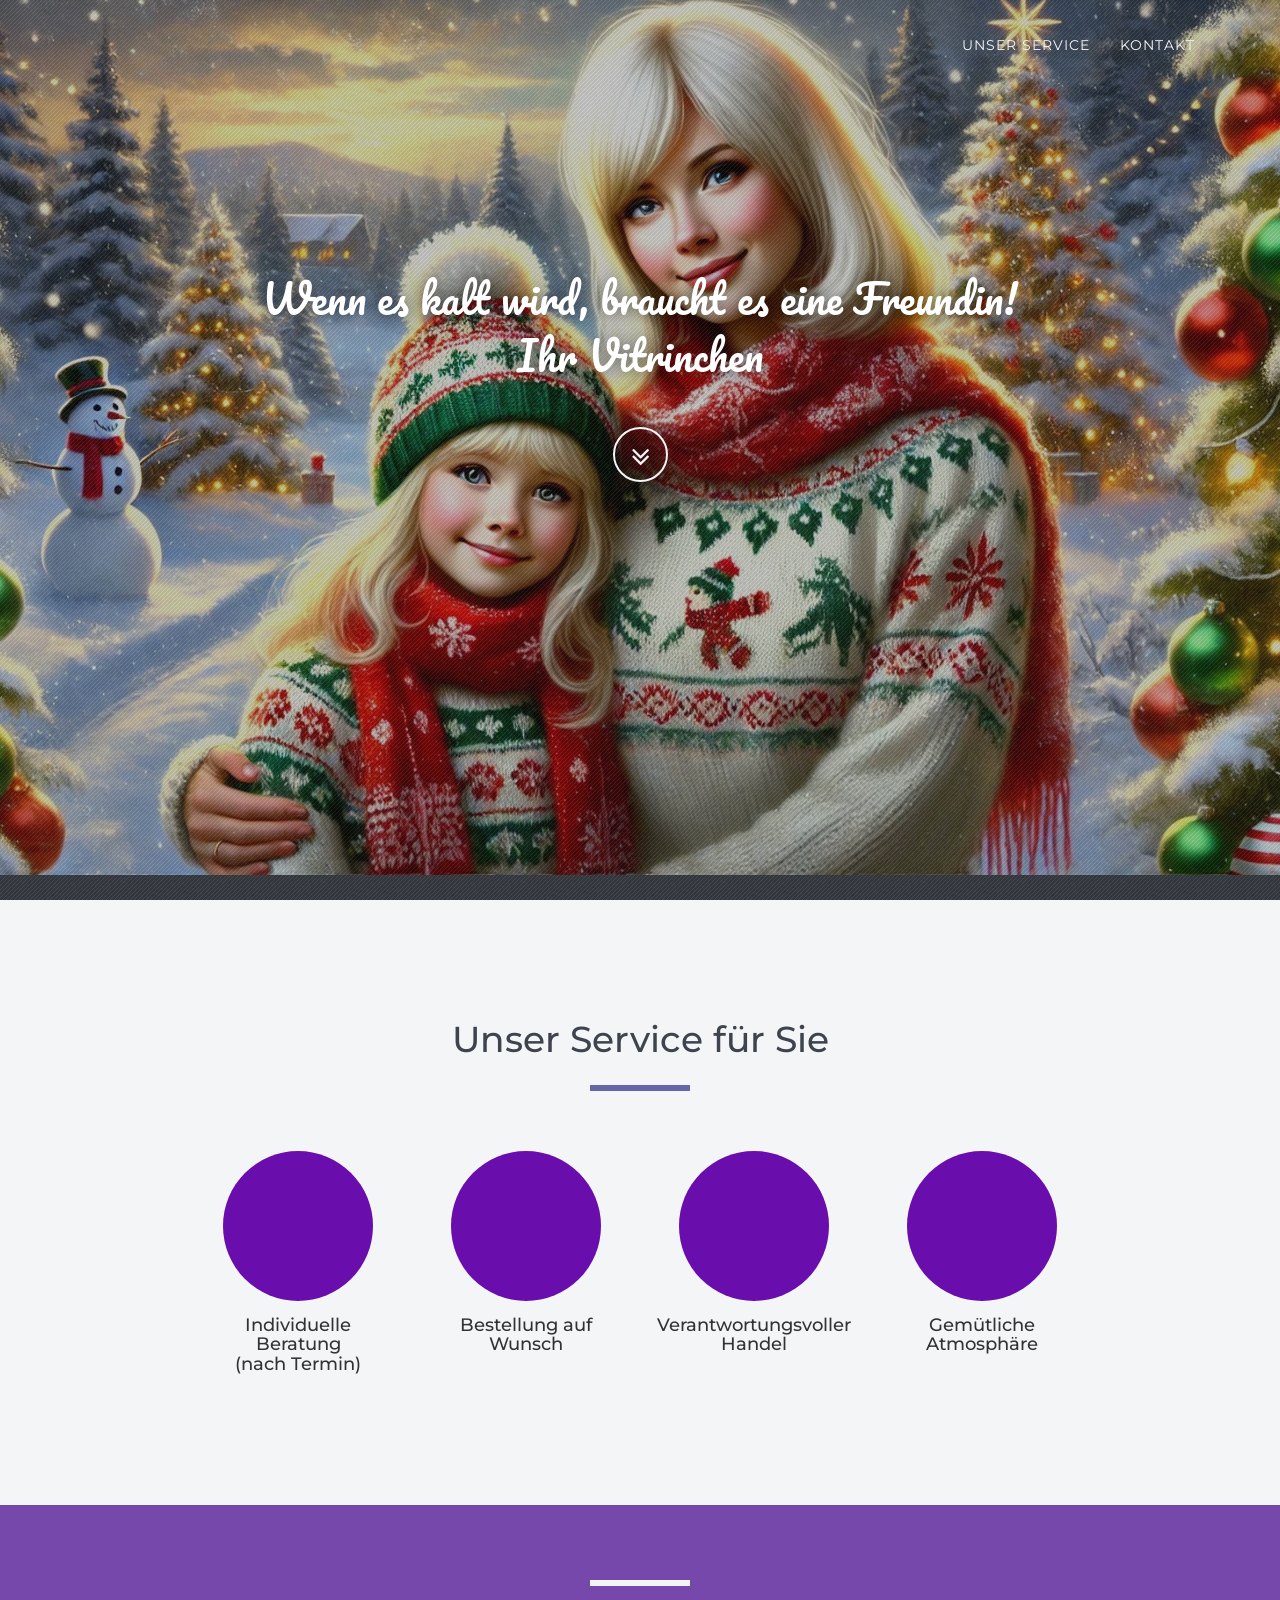
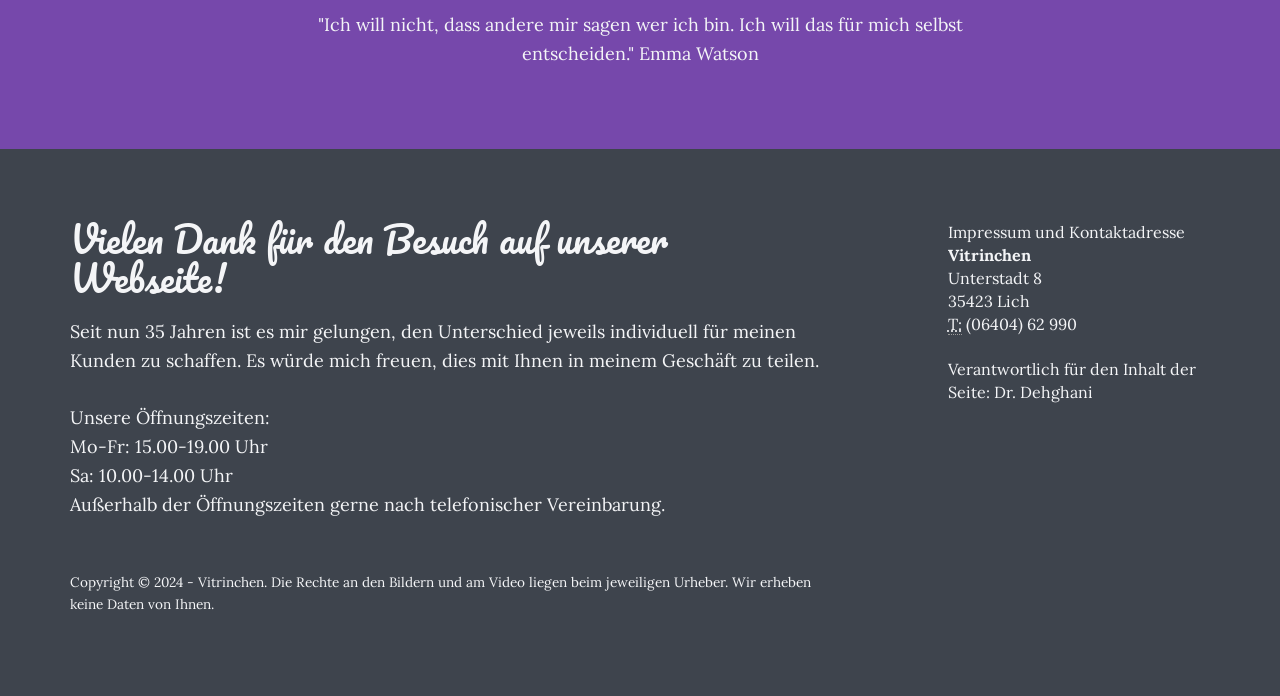
<file: index.html>
<!DOCTYPE html>
<html lang="de">

<head>

    <meta charset="utf-8">
    <meta name="viewport" content="width=device-width, initial-scale=1, maximum-scale=1, user-scalable=no">
    <meta name="description" content="">
    <meta name="author" content="">

    <title>Vitrinchen in Lich</title>

    <!-- Bootstrap Core CSS -->
    <link href="assets/css/bootstrap/bootstrap.min.css" rel="stylesheet" type="text/css">

    <!-- Fonts -->
    <link href="assets/css/plugins/font-awesome/css/font-awesome.min.css" rel="stylesheet" type="text/css">
    <link href='https://fonts.googleapis.com/css?family=Lora:400,700,400italic,700italic' rel='stylesheet' type='text/css'>
    <link href='https://fonts.googleapis.com/css?family=Montserrat:400,700' rel='stylesheet' type='text/css'>
    <link href='https://fonts.googleapis.com/css?family=Pacifico' rel='stylesheet' type='text/css'>

    <!-- Retina Images Plugin -->
    <!--<script src="assets/js/plugins/retina/retina.min.js"></script>-->

    <!-- Plugin CSS -->
    <link href="assets/css/plugins/hover/hover.min.css" rel="stylesheet">
    <link href="assets/css/plugins/owl.carousel/owl.carousel.css" rel="stylesheet">
    <link href="assets/css/plugins/owl.carousel/owl.theme.css" rel="stylesheet">
    <!--<link href="assets/css/plugins/owl.carousel/owl.transitions.css" rel="stylesheet">-->
    <link href="assets/css/plugins/jquery.fs.wallpaper/jquery.fs.wallpaper.css" rel="stylesheet">
    <link href="assets/css/plugins/magnific-popup/magnific-popup.css" rel="stylesheet">

    <!-- Spectrum CSS -->
    <!-- Note: spectrum.css is the default blue theme. To use another theme, uncomment the one you want and delete the rest, including the default spectrum.css! -->
    <!-- <link href="assets/css/spectrum-yellow.css" rel="stylesheet"> -->
    <!-- <link href="assets/css/spectrum-aqua.css" rel="stylesheet"> -->
    <!-- <link href="assets/css/spectrum-coffee.css" rel="stylesheet"> -->
    <!-- <link href="assets/css/spectrum-coral.css" rel="stylesheet"> -->
    <link href="assets/css/spectrum-lavender.css" rel="stylesheet">
    <!-- <link href="assets/css/spectrum-olive.css" rel="stylesheet"> -->
    <!-- <link href="assets/css/spectrum-orange.css" rel="stylesheet"> -->
    <!-- <link href="assets/css/spectrum-peach.css" rel="stylesheet"> -->
    <!-- <link href="assets/css/spectrum-pink.css" rel="stylesheet"> -->
    <!-- <link href="assets/css/spectrum-purple.css" rel="stylesheet"> -->
    <!-- <link href="assets/css/spectrum-rust.css" rel="stylesheet"> -->
    <!-- <link href="assets/css/spectrum-seafoam.css" rel="stylesheet"> -->
    <!-- <link href="assets/css/spectrum-slate.css" rel="stylesheet"> -->
    <!-- <link href="assets/css/spectrum-turquoise.css" rel="stylesheet"> -->
    <!-- <link href="assets/css/spectrum-yellow.css" rel="stylesheet"> -->

    <!-- HTML5 shim and Respond.js IE8 support of HTML5 elements and media queries -->
    <!--[if lt IE 9]>
      <script src="assets/js/html5shiv.js"></script>
      <script src="assets/js/respond.min.js"></script>
    <![endif]-->

</head>

<body id="page-top" data-spy="scroll" data-target=".navbar-fixed-top">

    <div id="wrapper">

        <nav class="navbar navbar-dark navbar-fixed-top" role="navigation">
            <div class="container">
                <div class="navbar-header page-scroll">
                    <button type="button" class="navbar-toggle" data-toggle="collapse" data-target=".navbar-main-collapse">
                        <i class="fa fa-bars"></i>
                    </button>
                    <a class="navbar-brand" href="#page-top">
                        <span class="logo">
                            <!--<img src="assets/img/logo.png" alt="">-->
                        </span>
                    </a>
                </div>

                <!-- Collect the nav links, forms, and other content for toggling -->
                <div class="collapse navbar-collapse navbar-right navbar-main-collapse">
                    <ul class="nav navbar-nav">
                        <!-- Hidden li included to remove active class from about link when scrolled up past about section -->
                        <li class="hidden">
                            <a href="#page-top"></a>
                        </li>
                        <li class="page-scroll">
                            <a href="#services">Unser Service</a>
                        </li>
                        <li class="page-scroll">
                            <a href="#contact">Kontakt</a>
                        </li>
                    </ul>
                </div>
                <!-- /.navbar-collapse -->
            </div>
            <!-- /.container -->
        </nav>

        <header class="intro-img intro-dark-bg" style="
        background-image: url('assets/img/xmas8.jpeg');
        background-size: cover;
        background-position: center center;
        height: 100vh;
        width: 100vw;
        position: relative;
        margin: 0;
        padding: 0;
        overflow: hidden;
        display: flex;
        align-items: center;
        justify-content: center;
    " data-stellar-background-ratio="0.5">
        <div class="overlay"></div>
        <div class="intro-body" data-scrollreveal="move 0">
            <div class="container">
                <div class="intro-welcome">Wenn es kalt wird, braucht es eine Freundin! <br> Ihr Vitrinchen</div>
                <br>
                <div class="page-scroll" data-scrollreveal="enter bottom after .6s">
                    <a href="#services" class="btn btn-scroll-light sink">
                        <i class="fa fa-angle-double-down"></i>
                    </a>
                </div>
            </div>
        </div>
    </header>
    
    <style>
        .intro-welcome {
            color: white;
            font-size: 2rem; /* Default for larger screens */
            text-align: center;
        }
    
        /* Fix to ensure background covers entire area */
        header.intro-img {
            min-height: 100vh; /* Ensures it covers full height */
        }
    
        /* Mobile view adjustments */
        @media (max-width: 768px) {
            .intro-welcome {
                font-size: 1.5rem; /* Slightly smaller for mobile */
                padding: 0 10px; /* Add some padding for readability */
            }
    
            header.intro-img {
                background-size: cover; /* Ensure full background coverage */
                background-position: center;
            }
    
            .intro-body {
                padding-top: 10%; /* Adjust padding to fit content better */
            }
        }
    
        /* Remove grey area and cover full width/height */
        body, html {
            height: 100%;
            margin: 0;
            padding: 0;
        }
    </style>
    
    
        <section id="services" class="services-1">
            <div class="container">
                <div class="row">
                    <div class="col-lg-8 col-lg-offset-2 text-center" data-scrollreveal="move 0">
                        <h2>Unser Service für Sie</h2>
                        <hr class="primary" style="background: rgba(171, 134, 72, 1); margin-bottom: 40px;">
                    </div>
                    <div class="col-lg-12 text-center" data-scrollreveal="enter bottom">
                        <ul id="services-1-carousel" class="icon-effect list-inline" style="display: flex; justify-content: space-around; align-items: center; gap: 50px; list-style-type: none; padding: 0; margin: 0 auto; width: 80%;">
                            <li class="item" style="display: flex; flex-direction: column; align-items: center; text-align: center;">
                                <span style="display: block; width: 150px; height: 150px; background-color: #6a0dad; border-radius: 50%;"></span>
                                <h4 style="color: #333; margin-top: 15px;">Individuelle Beratung <br> (nach Termin)</h4>
                            </li>
                            <li class="item" style="display: flex; flex-direction: column; align-items: center; text-align: center;">
                                <span style="display: block; width: 150px; height: 150px; background-color: #6a0dad; border-radius: 50%;"></span>
                                <h4 style="color: #333; margin-top: 15px;">Bestellung auf Wunsch</h4>
                            </li>
                            <li class="item" style="display: flex; flex-direction: column; align-items: center; text-align: center;">
                                <span style="display: block; width: 150px; height: 150px; background-color: #6a0dad; border-radius: 50%;"></span>
                                <h4 style="color: #333; margin-top: 15px;">Verantwortungsvoller Handel</h4>
                            </li>
                            <li class="item" style="display: flex; flex-direction: column; align-items: center; text-align: center;">
                                <span style="display: block; width: 150px; height: 150px; background-color: #6a0dad; border-radius: 50%;"></span>
                                <h4 style="color: #333; margin-top: 15px;">Gemütliche Atmosphäre</h4>
                            </li>
                        </ul>
                    </div>
                </div>
            </div>
        </section>
        
        
          <aside class="bg-parallax-dark nopadding" style="background-image: url(assets/img/demo-bgs/fashion.jpg);" data-stellar-background-ratio="0.5">
            <div class="aside-overlay" style="background-color: rgb(118, 72, 171);">
                <div class="container">
                    <div class="row text-center">
                        <div class="col-lg-8 col-lg-offset-2">
                            <h2 data-scrollreveal="enter top"></h2>
                            <hr class="light">
                            <p data-scrollreveal="enter bottom">"Ich will nicht, dass andere mir sagen wer ich bin. Ich will das für mich selbst entscheiden."
Emma Watson</p>

                        </div>
                    </div>
                </div>
            </div>
        </aside>
        <footer class="footer-2 bg-dark">
            <div class="container">
                <div class="row">
                    <div class="col-md-8">
                        <h2 class="script">Vielen Dank für den Besuch auf unserer Webseite!</h2>
                        <p>Seit nun 35 Jahren ist es mir gelungen, den Unterschied jeweils individuell für meinen Kunden zu schaffen. Es würde mich freuen, dies mit Ihnen in meinem Geschäft zu teilen. <br><br>
Unsere Öffnungszeiten:<br>
Mo-Fr:  15.00-19.00 Uhr <br>
Sa:     10.00-14.00 Uhr <br>
Außerhalb der Öffnungszeiten gerne nach telefonischer Vereinbarung.
</p><br>
                        <p class="small">Copyright &copy; 2024 - Vitrinchen. Die Rechte an den Bildern und am Video liegen beim jeweiligen Urheber. Wir erheben keine Daten von Ihnen. </p>
                    </div>
                    <div class="col-md-3 col-md-offset-1">
                        <br>
                        <address id=#contact>
                        Impressum und Kontaktadresse<br>
                            <strong>Vitrinchen</strong>
                            <br>Unterstadt 8
                            <br>35423 Lich
                            <br>
                            <abbr title="Phone">T:</abbr> (06404) 62 990
                            <br><br>
                            Verantwortlich für den Inhalt der Seite: Dr. Dehghani
                        </address>
                    </div>
                </div>
            </div>
        </footer>

    </div>


    <!-- Core JavaScript Files -->
    <script src="assets/js/jquery-1.10.2.js"></script>
    <script src="assets/js/bootstrap/bootstrap.min.js"></script>
    <script src="assets/js/modernizr.custom.js"></script>

    <!-- Plugin JavaScript Files -->
   <!-- <script src="assets/js/plugins/jquery.easing/jquery.easing.1.3.js"></script>-->
    <script src="assets/js/plugins/jquery.fitvids/jquery.fitvids.js"></script>
    <script src="assets/js/plugins/jquery.fs.wallpaper/jquery.fs.wallpaper.min.js"></script>
    <script src="assets/js/plugins/jquery.magnific-popup/jquery.magnific-popup.min.js"></script>
    <script src="assets/js/plugins/jquery.tubular/jquery.tubular.1.0.js"></script>
    <script src="assets/js/plugins/owl.carousel/owl.carousel.min.js"></script>
    <script src="assets/js/plugins/scrollReveal/scrollReveal.js"></script>
    <script src="assets/js/plugins/stellar/stellar.js"></script>
    <script src="assets/js/plugins/jquery.mousewheel/jquery.mousewheel.js"></script>
    <script src="assets/js/plugins/jquery.simplr.smoothscroll/jquery.simplr.smoothscroll.js"></script>
    <script src="assets/js/plugins/jqBootstrapValidation/jqBootstrapValidation.js"></script>
    <script src="assets/js/contact_me.js"></script>
    <script src="assets/js/plugins/isotope/isotope.pkgd.min.js"></script>

    <!-- Spectrum JavaScript Files -->
    <script src="assets/js/spectrum.nav.js"></script>
    <script src="assets/js/spectrum.js"></script>

</body>

</html>
</file>
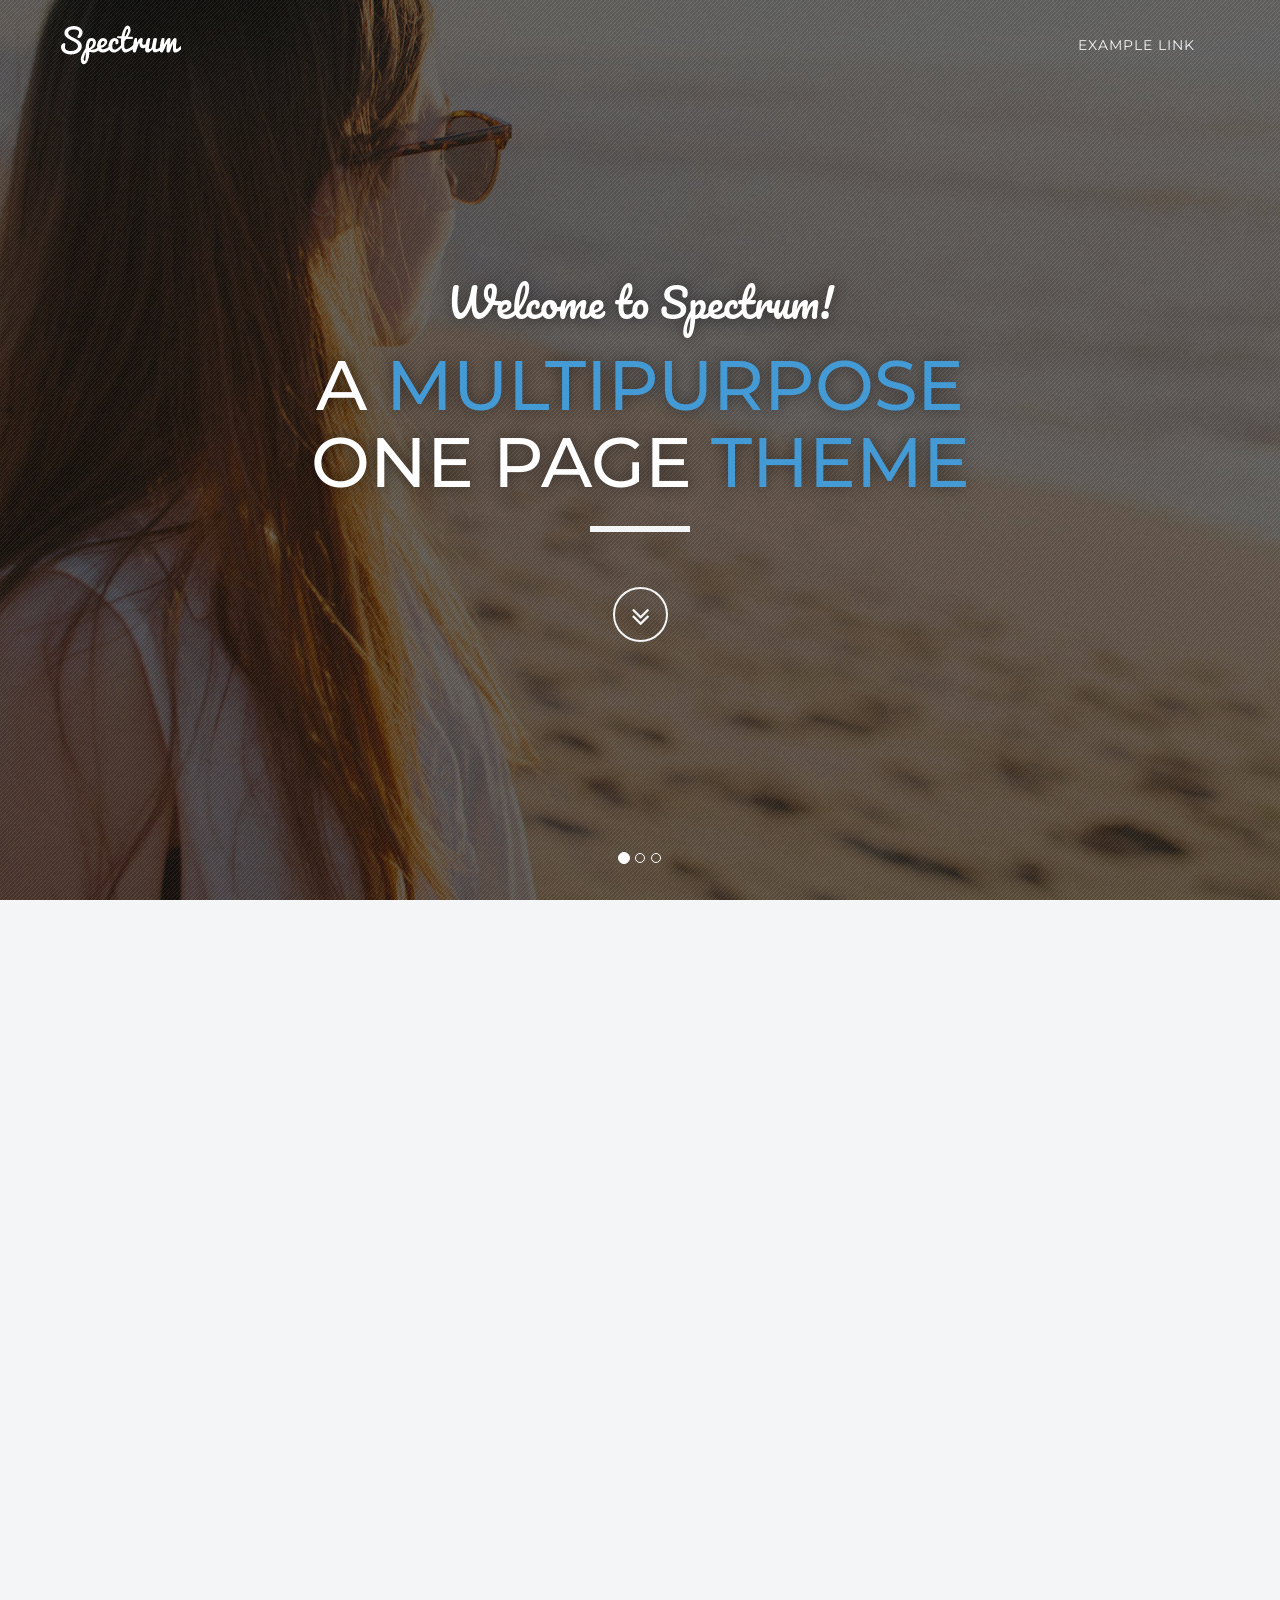
<file: sections/intro-3-slider-bg-full.html>
<!DOCTYPE html>
<html lang="en">

<head>

    <meta charset="utf-8">
    <meta name="viewport" content="width=device-width, initial-scale=1.0, user-scalable=no">
    <meta name="description" content="">
    <meta name="author" content="">

    <title>Spectrum</title>

    <!-- Bootstrap Core CSS -->
    <link href="../assets/css/bootstrap/bootstrap.min.css" rel="stylesheet" type="text/css">

    <!-- Fonts -->
    <link href="../assets/css/plugins/font-awesome/css/font-awesome.min.css" rel="stylesheet" type="text/css">
    <link href='http://fonts.googleapis.com/css?family=Lora:400,700,400italic,700italic' rel='stylesheet' type='text/css'>
    <link href='http://fonts.googleapis.com/css?family=Montserrat:400,700' rel='stylesheet' type='text/css'>
    <link href='http://fonts.googleapis.com/css?family=Pacifico' rel='stylesheet' type='text/css'>

    <!-- Retina Images Plugin -->
    <script src="../assets/js/plugins/retina/retina.min.js"></script>

    <!-- Plugin CSS -->
    <link href="../assets/css/plugins/hover/hover.min.css" rel="stylesheet">
    <link href="../assets/css/plugins/owl.carousel/owl.carousel.css" rel="stylesheet">
    <link href="../assets/css/plugins/owl.carousel/owl.theme.css" rel="stylesheet">
    <link href="../assets/css/plugins/owl.carousel/owl.transitions.css" rel="stylesheet">
    <link href="../assets/css/plugins/jquery.fs.wallpaper/jquery.fs.wallpaper.css" rel="stylesheet">
    <link href="../assets/css/plugins/magnific-popup/magnific-popup.css" rel="stylesheet">

    <!-- Spectrum CSS -->
    <!-- Note: spectrum.css is the default blue theme. To use another theme, uncomment the one you want and delete the rest, including the default spectrum.css! -->
    <link href="../assets/css/spectrum.css" rel="stylesheet">
    <!-- <link href="../assets/css/spectrum-aqua.css" rel="stylesheet"> -->
    <!-- <link href="../assets/css/spectrum-coffee.css" rel="stylesheet"> -->
    <!-- <link href="../assets/css/spectrum-coral.css" rel="stylesheet"> -->
    <!-- <link href="../assets/css/spectrum-lavender.css" rel="stylesheet"> -->
    <!-- <link href="../assets/css/spectrum-olive.css" rel="stylesheet"> -->
    <!-- <link href="../assets/css/spectrum-orange.css" rel="stylesheet"> -->
    <!-- <link href="../assets/css/spectrum-peach.css" rel="stylesheet"> -->
    <!-- <link href="../assets/css/spectrum-pink.css" rel="stylesheet"> -->
    <!-- <link href="../assets/css/spectrum-purple.css" rel="stylesheet"> -->
    <!-- <link href="../assets/css/spectrum-rust.css" rel="stylesheet"> -->
    <!-- <link href="../assets/css/spectrum-seafoam.css" rel="stylesheet"> -->
    <!-- <link href="../assets/css/spectrum-slate.css" rel="stylesheet"> -->
    <!-- <link href="../assets/css/spectrum-turquoise.css" rel="stylesheet"> -->
    <!-- <link href="../assets/css/spectrum-yellow.css" rel="stylesheet"> -->

    <!-- HTML5 shim and Respond.js IE8 support of HTML5 elements and media queries -->
    <!--[if lt IE 9]>
      <script src="../assets/js/html5shiv.js"></script>
      <script src="../assets/js/respond.min.js"></script>
    <![endif]-->

</head>

<body id="page-top">

    <div id="wrapper">

        <nav class="navbar navbar-dark navbar-fixed-top" role="navigation">
            <div class="container">
                <div class="navbar-header page-scroll">
                    <button type="button" class="navbar-toggle" data-toggle="collapse" data-target=".navbar-main-collapse">
                        <i class="fa fa-bars"></i>
                    </button>
                    <a class="navbar-brand" href="#page-top">
                        <span class="logo">
                            <img src="../assets/img/logo.png" alt="">
                        </span>
                    </a>
                </div>

                <!-- Collect the nav links, forms, and other content for toggling -->
                <div class="collapse navbar-collapse navbar-right navbar-main-collapse">
                    <ul class="nav navbar-nav">
                        <!-- Hidden li included to remove active class from about link when scrolled up past about section -->
                        <li class="hidden">
                            <a href="#page-top"></a>
                        </li>
                        <li class="page-scroll">
                            <a href="#example-link">Example Link</a>
                        </li>
                    </ul>
                </div>
                <!-- /.navbar-collapse -->
            </div>
            <!-- /.container -->
        </nav>

        <header id="myCarousel" class="carousel slide carousel-fade intro-slider">

            <!-- Indicators -->
            <ol class="carousel-indicators">
                <li data-target="#myCarousel" data-slide-to="0" class="active"></li>
                <li data-target="#myCarousel" data-slide-to="1"></li>
                <li data-target="#myCarousel" data-slide-to="2"></li>
            </ol>

            <!-- Wrapper for slides -->
            <div class="carousel-inner">
                <div class="item active">
                    <div class="fill" style="background-image:url('../assets/img/demo-bgs/demo-bg-1.jpg');"></div>
                    <div class="overlay"></div>
                    <div class="carousel-caption">
                        <div class="intro-body">
                            <p class="intro-welcome">Welcome to Spectrum!</p>
                            <br>
                            <h1 class="brand-heading">
                                A
                                <span class="text-primary">Multipurpose</span>
                                <br>One Page
                                <span class="text-primary">Theme</span>
                            </h1>
                            <hr class="light">
                            <div class="page-scroll" data-scrollreveal="enter bottom after .6s">
                                <a href="#example-link" class="btn btn-scroll-light sink">
                                    <i class="fa fa-angle-double-down"></i>
                                </a>
                            </div>
                        </div>
                    </div>
                </div>
                <div class="item">
                    <div class="fill" style="background-image:url('../assets/img/demo-bgs/demo-bg-2.jpg');"></div>
                    <div class="overlay"></div>
                    <div class="carousel-caption">
                        <div class="intro-body">
                            <p class="intro-welcome">Welcome to Spectrum!</p>
                            <br>
                            <h1 class="brand-heading">
                                A
                                <span class="text-primary">Multipurpose</span>
                                <br>One Page
                                <span class="text-primary">Theme</span>
                            </h1>
                            <hr class="light">
                            <div class="page-scroll" data-scrollreveal="enter bottom after .6s">
                                <a href="#example-link" class="btn btn-scroll-light sink">
                                    <i class="fa fa-angle-double-down"></i>
                                </a>
                            </div>
                        </div>
                    </div>
                </div>
                <div class="item">
                    <div class="fill" style="background-image:url('../assets/img/demo-bgs/demo-bg-3.jpg');"></div>
                    <div class="overlay"></div>
                    <div class="carousel-caption">
                        <div class="intro-body">
                            <p class="intro-welcome">Welcome to Spectrum!</p>
                            <br>
                            <h1 class="brand-heading">
                                A
                                <span class="text-primary">Multipurpose</span>
                                <br>One Page
                                <span class="text-primary">Theme</span>
                            </h1>
                            <hr class="light">
                            <div class="page-scroll" data-scrollreveal="enter bottom after .6s">
                                <a href="#example-link" class="btn btn-scroll-light sink">
                                    <i class="fa fa-angle-double-down"></i>
                                </a>
                            </div>
                        </div>
                    </div>
                </div>
            </div>
        </header>

        <!-- Empty Section with 1000px Height for Demo Purposes -->
        <div id="example-link" style="height: 1000px;"></div>

    </div>
    <!-- /#wrapper -->

    <!-- Core JavaScript Files -->
    <script src="../assets/js/jquery-1.10.2.js"></script>
    <script src="../assets/js/bootstrap/bootstrap.min.js"></script>
    <script src="../assets/js/modernizr.custom.js"></script>

    <!-- Plugin JavaScript Files -->
    <script src="../assets/js/plugins/jquery.easing/jquery.easing.1.3.js"></script>
    <script src="../assets/js/plugins/jquery.fitvids/jquery.fitvids.js"></script>
    <script src="../assets/js/plugins/jquery.fs.wallpaper/jquery.fs.wallpaper.min.js"></script>
    <script src="../assets/js/plugins/jquery.magnific-popup/jquery.magnific-popup.min.js"></script>
    <script src="../assets/js/plugins/jquery.tubular/jquery.tubular.1.0.js"></script>
    <script src="../assets/js/plugins/owl.carousel/owl.carousel.min.js"></script>
    <script src="../assets/js/plugins/scrollReveal/scrollReveal.js"></script>
    <script src="../assets/js/plugins/stellar/stellar.js"></script>
    <script src="../assets/js/plugins/jquery.mousewheel/jquery.mousewheel.js"></script>
    <script src="../assets/js/plugins/jquery.simplr.smoothscroll/jquery.simplr.smoothscroll.js"></script>
    <script src="../assets/js/plugins/jqBootstrapValidation/jqBootstrapValidation.js"></script>
    <script src="../assets/js/contact_me.js"></script>
    <script src="../assets/js/plugins/isotope/isotope.pkgd.min.js"></script>

    <!-- Spectrum JavaScript Files -->
    <script src="../assets/js/spectrum.nav.js"></script>
    <script src="../assets/js/spectrum.js"></script>

    <script src="../assets/demo/style.switcher.js"></script>

</body>

</html>
</file>
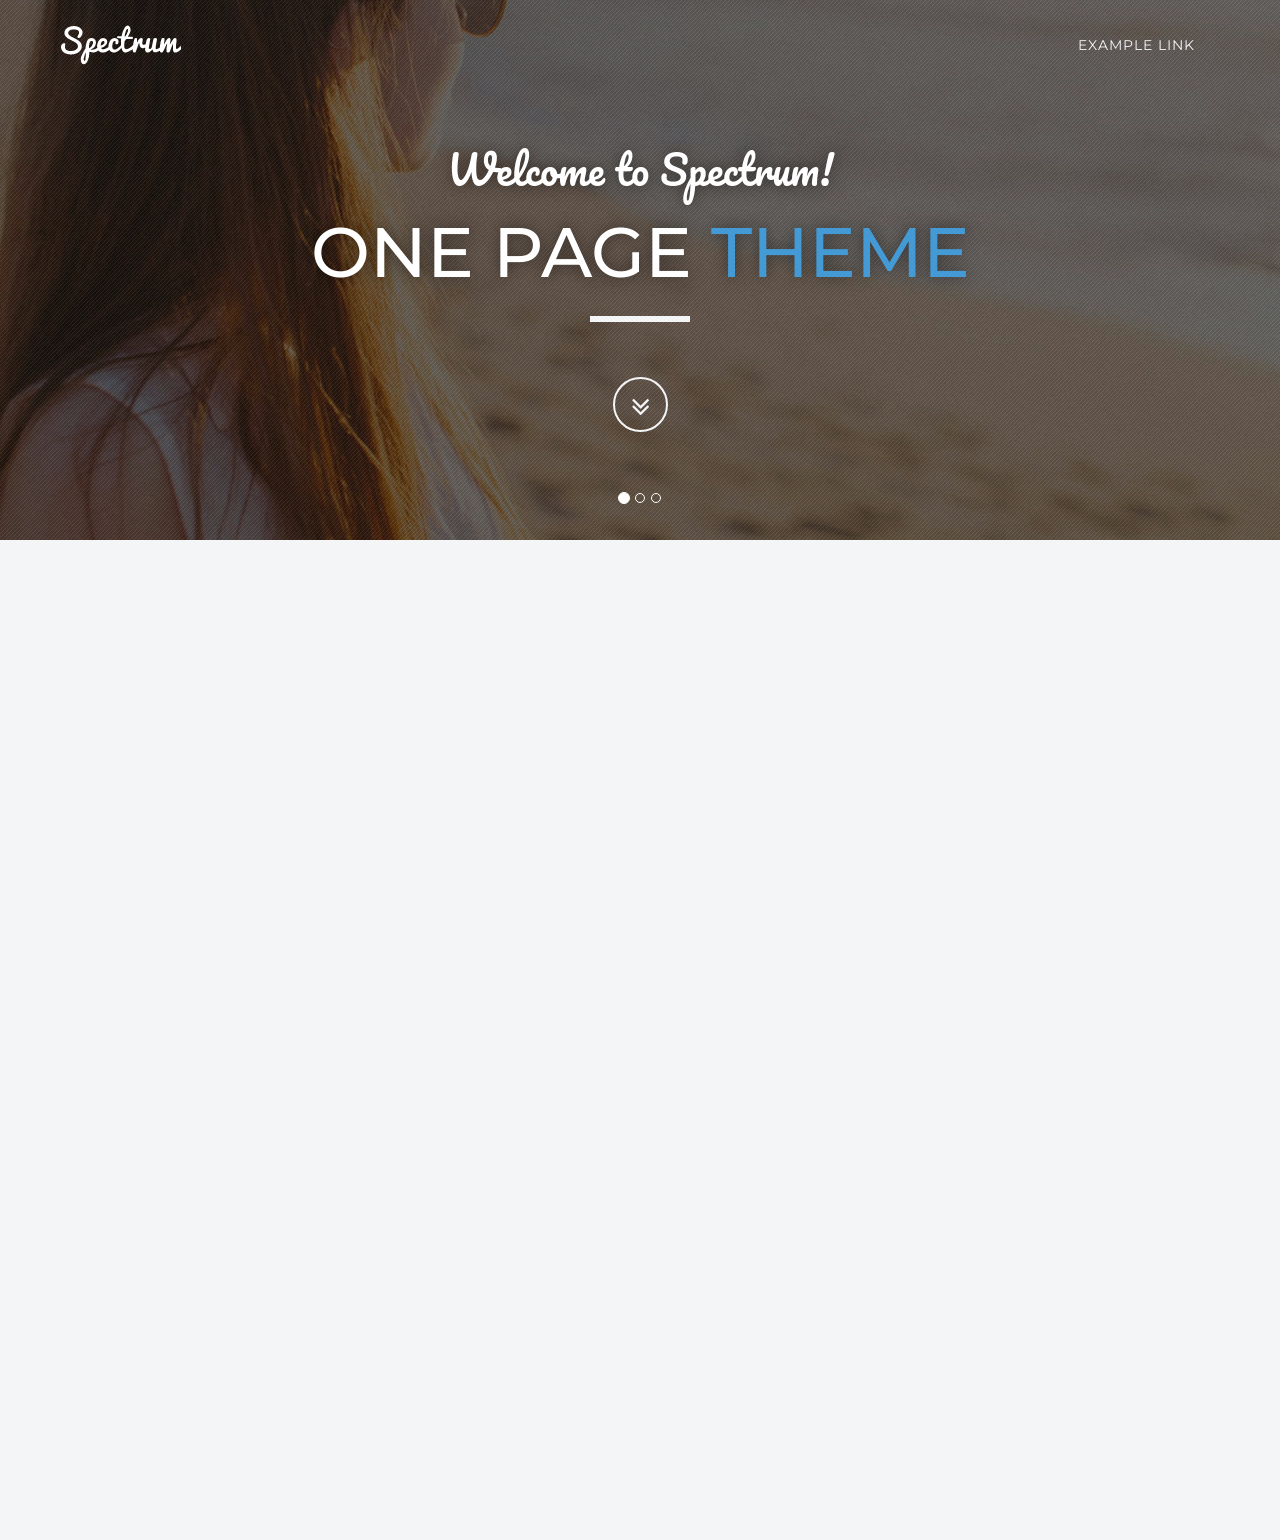
<file: sections/intro-4-slider-bg-half.html>
<!DOCTYPE html>
<html lang="en">

<head>

    <meta charset="utf-8">
    <meta name="viewport" content="width=device-width, initial-scale=1.0, user-scalable=no">
    <meta name="description" content="">
    <meta name="author" content="">

    <title>Spectrum</title>

    <!-- Bootstrap Core CSS -->
    <link href="../assets/css/bootstrap/bootstrap.min.css" rel="stylesheet" type="text/css">

    <!-- Fonts -->
    <link href="../assets/css/plugins/font-awesome/css/font-awesome.min.css" rel="stylesheet" type="text/css">
    <link href='http://fonts.googleapis.com/css?family=Lora:400,700,400italic,700italic' rel='stylesheet' type='text/css'>
    <link href='http://fonts.googleapis.com/css?family=Montserrat:400,700' rel='stylesheet' type='text/css'>
    <link href='http://fonts.googleapis.com/css?family=Pacifico' rel='stylesheet' type='text/css'>

    <!-- Retina Images Plugin -->
    <script src="../assets/js/plugins/retina/retina.min.js"></script>

    <!-- Plugin CSS -->
    <link href="../assets/css/plugins/hover/hover.min.css" rel="stylesheet">
    <link href="../assets/css/plugins/owl.carousel/owl.carousel.css" rel="stylesheet">
    <link href="../assets/css/plugins/owl.carousel/owl.theme.css" rel="stylesheet">
    <link href="../assets/css/plugins/owl.carousel/owl.transitions.css" rel="stylesheet">
    <link href="../assets/css/plugins/jquery.fs.wallpaper/jquery.fs.wallpaper.css" rel="stylesheet">
    <link href="../assets/css/plugins/magnific-popup/magnific-popup.css" rel="stylesheet">

    <!-- Spectrum CSS -->
    <!-- Note: spectrum.css is the default blue theme. To use another theme, uncomment the one you want and delete the rest, including the default spectrum.css! -->
    <link href="../assets/css/spectrum.css" rel="stylesheet">
    <!-- <link href="../assets/css/spectrum-aqua.css" rel="stylesheet"> -->
    <!-- <link href="../assets/css/spectrum-coffee.css" rel="stylesheet"> -->
    <!-- <link href="../assets/css/spectrum-coral.css" rel="stylesheet"> -->
    <!-- <link href="../assets/css/spectrum-lavender.css" rel="stylesheet"> -->
    <!-- <link href="../assets/css/spectrum-olive.css" rel="stylesheet"> -->
    <!-- <link href="../assets/css/spectrum-orange.css" rel="stylesheet"> -->
    <!-- <link href="../assets/css/spectrum-peach.css" rel="stylesheet"> -->
    <!-- <link href="../assets/css/spectrum-pink.css" rel="stylesheet"> -->
    <!-- <link href="../assets/css/spectrum-purple.css" rel="stylesheet"> -->
    <!-- <link href="../assets/css/spectrum-rust.css" rel="stylesheet"> -->
    <!-- <link href="../assets/css/spectrum-seafoam.css" rel="stylesheet"> -->
    <!-- <link href="../assets/css/spectrum-slate.css" rel="stylesheet"> -->
    <!-- <link href="../assets/css/spectrum-turquoise.css" rel="stylesheet"> -->
    <!-- <link href="../assets/css/spectrum-yellow.css" rel="stylesheet"> -->

    <!-- HTML5 shim and Respond.js IE8 support of HTML5 elements and media queries -->
    <!--[if lt IE 9]>
      <script src="../assets/js/html5shiv.js"></script>
      <script src="../assets/js/respond.min.js"></script>
    <![endif]-->

</head>

<body id="page-top">

    <div id="wrapper">

        <nav class="navbar navbar-dark navbar-fixed-top" role="navigation">
            <div class="container">
                <div class="navbar-header page-scroll">
                    <button type="button" class="navbar-toggle" data-toggle="collapse" data-target=".navbar-main-collapse">
                        <i class="fa fa-bars"></i>
                    </button>
                    <a class="navbar-brand" href="#page-top">
                        <span class="logo">
                            <img src="../assets/img/logo.png" alt="">
                        </span>
                    </a>
                </div>

                <!-- Collect the nav links, forms, and other content for toggling -->
                <div class="collapse navbar-collapse navbar-right navbar-main-collapse">
                    <ul class="nav navbar-nav">
                        <!-- Hidden li included to remove active class from about link when scrolled up past about section -->
                        <li class="hidden">
                            <a href="#page-top"></a>
                        </li>
                        <li class="page-scroll">
                            <a href="#example-link">Example Link</a>
                        </li>
                    </ul>
                </div>
                <!-- /.navbar-collapse -->
            </div>
            <!-- /.container -->
        </nav>

        <header id="myCarousel" class="carousel slide carousel-fade intro-slider-half">

            <!-- Indicators -->
            <ol class="carousel-indicators">
                <li data-target="#myCarousel" data-slide-to="0" class="active"></li>
                <li data-target="#myCarousel" data-slide-to="1"></li>
                <li data-target="#myCarousel" data-slide-to="2"></li>
            </ol>

            <!-- Wrapper for slides -->
            <div class="carousel-inner">
                <div class="item active">
                    <div class="fill" style="background-image:url('../assets/img/demo-bgs/demo-bg-1-half.jpg');"></div>
                    <div class="overlay"></div>
                    <div class="carousel-caption">
                        <div class="intro-body">
                            <p class="intro-welcome">Welcome to Spectrum!</p>
                            <br>
                            <h1 class="brand-heading">
                                One Page
                                <span class="text-primary">Theme</span>
                            </h1>
                            <hr class="light">
                            <div class="page-scroll" data-scrollreveal="enter bottom after .6s">
                                <a href="#example-link" class="btn btn-scroll-light sink">
                                    <i class="fa fa-angle-double-down"></i>
                                </a>
                            </div>
                        </div>
                    </div>
                </div>
                <div class="item">
                    <div class="fill" style="background-image:url('../assets/img/demo-bgs/demo-bg-2-half.jpg');"></div>
                    <div class="overlay"></div>
                    <div class="carousel-caption">
                        <div class="intro-body">
                            <p class="intro-welcome">Welcome to Spectrum!</p>
                            <br>
                            <h1 class="brand-heading">
                                One Page
                                <span class="text-primary">Theme</span>
                            </h1>
                            <hr class="light">
                            <div class="page-scroll" data-scrollreveal="enter bottom after .6s">
                                <a href="#example-link" class="btn btn-scroll-light sink">
                                    <i class="fa fa-angle-double-down"></i>
                                </a>
                            </div>
                        </div>
                    </div>
                </div>
                <div class="item">
                    <div class="fill" style="background-image:url('../assets/img/demo-bgs/demo-bg-3-half.jpg');"></div>
                    <div class="overlay"></div>
                    <div class="carousel-caption">
                        <div class="intro-body">
                            <p class="intro-welcome">Welcome to Spectrum!</p>
                            <br>
                            <h1 class="brand-heading">
                                One Page
                                <span class="text-primary">Theme</span>
                            </h1>
                            <hr class="light">
                            <div class="page-scroll" data-scrollreveal="enter bottom after .6s">
                                <a href="#example-link" class="btn btn-scroll-light sink">
                                    <i class="fa fa-angle-double-down"></i>
                                </a>
                            </div>
                        </div>
                    </div>
                </div>
            </div>
        </header>

        <!-- Empty Section with 1000px Height for Demo Purposes -->
        <div id="example-link" style="height: 1000px;"></div>

    </div>
    <!-- /#wrapper -->

    <!-- Core JavaScript Files -->
    <script src="../assets/js/jquery-1.10.2.js"></script>
    <script src="../assets/js/bootstrap/bootstrap.min.js"></script>
    <script src="../assets/js/modernizr.custom.js"></script>

    <!-- Plugin JavaScript Files -->
    <script src="../assets/js/plugins/jquery.easing/jquery.easing.1.3.js"></script>
    <script src="../assets/js/plugins/jquery.fitvids/jquery.fitvids.js"></script>
    <script src="../assets/js/plugins/jquery.fs.wallpaper/jquery.fs.wallpaper.min.js"></script>
    <script src="../assets/js/plugins/jquery.magnific-popup/jquery.magnific-popup.min.js"></script>
    <script src="../assets/js/plugins/jquery.tubular/jquery.tubular.1.0.js"></script>
    <script src="../assets/js/plugins/owl.carousel/owl.carousel.min.js"></script>
    <script src="../assets/js/plugins/scrollReveal/scrollReveal.js"></script>
    <script src="../assets/js/plugins/stellar/stellar.js"></script>
    <script src="../assets/js/plugins/jquery.mousewheel/jquery.mousewheel.js"></script>
    <script src="../assets/js/plugins/jquery.simplr.smoothscroll/jquery.simplr.smoothscroll.js"></script>
    <script src="../assets/js/plugins/jqBootstrapValidation/jqBootstrapValidation.js"></script>
    <script src="../assets/js/contact_me.js"></script>
    <script src="../assets/js/plugins/isotope/isotope.pkgd.min.js"></script>

    <!-- Spectrum JavaScript Files -->
    <script src="../assets/js/spectrum.nav.js"></script>
    <script src="../assets/js/spectrum.js"></script>

    <script src="../assets/demo/style.switcher.js"></script>

</body>

</html>
</file>
<file: assets/css/spectrum.css>
body{height:100%;color:#3e444d;background-color:#f4f5f7}html{height:100%;-ms-overflow-style:scrollbar}#wrapper{height:100%;width:100%}img{-webkit-backface-visibility:hidden;width:auto\9;height:auto;max-width:100%;vertical-align:middle;border:0;-ms-interpolation-mode:bicubic}section,aside{padding:50px 0}@media (min-width:767px){section{padding:100px 0}}.well{border:0;box-shadow:none;background-color:#ebedf1}.jumbotron{background-color:#fdfdfd}.page-header{border-bottom-color:#d6dae2}.img-light-border{border:5px solid #f4f5f7}.img-dark-border{border:5px solid #3e444d}.light-faded-border{border:solid 15px rgba(244,245,247,.5)}.dark-faded-border{border:solid 15px rgba(62,68,77,.5)}.img-centered{margin:0 auto}.nopadding{padding:0}.nomargin{margin:0}.padding-top{padding-top:100px}.padding-bottom{padding-bottom:100px}::-moz-selection{text-shadow:none;background:rgba(67,154,213,.5)}::selection{text-shadow:none;background:rgba(67,154,213,.5)}img::selection{background:0 0}img::-moz-selection{background:0 0}body{webkit-tap-highlight-color:rgba(67,154,213,.5)}.owl-theme .owl-controls .owl-page span{background:#c8cdd7}.owl-theme .owl-controls .owl-buttons div{background:#c8cdd7}.modal-dialog{margin:0;border-radius:0;width:100%;height:100%}.modal-content{border-radius:0;background-clip:border-box;-webkit-box-shadow:none;box-shadow:none;border:0;min-height:100%}body{font-family:Lora,"Helvetica Neue",Helvetica,Arial,sans-serif;font-weight:400;text-transform:none;font-size:16px}h1,h2,h3,h4,h5,h6{font-family:Montserrat,"Helvetica Neue",Helvetica,Arial,sans-serif}h1{font-size:40px}h2{font-size:36px}p{margin:0 0 20px}.serif{font-family:Lora,"Helvetica Neue",Helvetica,Arial,sans-serif;font-weight:400;text-transform:none}.sans-serif{font-family:Lato,"Helvetica Neue",Helvetica,Arial,sans-serif}.heading{font-family:Montserrat,"Helvetica Neue",Helvetica,Arial,sans-serif}.script{font-family:Pacifico,"Helvetica Neue",Helvetica,Arial,sans-serif}.allcaps{text-transform:uppercase!important}hr.primary,hr.light,hr.dark{max-width:100px;margin:25px auto;border-bottom:0}hr.primary{border-top:6px solid #439ad5}hr.light{border-top:6px solid #f4f5f7}hr.dark{border-top:6px solid #3e444d}hr.primary-small,hr.light-small,hr.dark-small{max-width:50px;margin:15px auto}hr.primary-small{border-top:3px solid #439ad5}hr.light-small{border-top:3px solid #f4f5f7}hr.dark-small{border-top:3px solid #3e444d}.text-dark{color:#3e444d}.text-light{color:#f4f5f7}.text-primary{color:#439ad5}.text-success{color:#2ecc71}.text-info{color:#5fc9d3}.text-warning{color:#e67e22}.text-danger{color:#e74c3c}@media (min-width:767px){p{margin:0 0 30px;font-size:18px;line-height:1.6}}a{color:#439ad5;-webkit-transition:all .2s ease-in-out;-moz-transition:all .2s ease-in-out;transition:all .2s ease-in-out}a:hover,a:focus{text-decoration:none;color:#2a80bb;outline:0}a.light-text{color:#d6dae2;-webkit-transition:all .2s ease-in-out;-moz-transition:all .2s ease-in-out;transition:all .2s ease-in-out}a.light-text:hover,a.light-text:focus{text-decoration:none;color:#b9bfcc;outline:0}.navbar{text-transform:uppercase;font-family:Montserrat,"Helvetica Neue",Helvetica,Arial,sans-serif;font-size:14px}.navbar-dark,.navbar-light{background-color:#3e444d;margin-bottom:0;border-bottom:1px solid #33383f}.navbar-dark a,.navbar-light a{color:#f4f5f7}.navbar-dark .navbar-brand,.navbar-light .navbar-brand{font-weight:700;padding:0}.navbar-dark .navbar-brand:focus,.navbar-light .navbar-brand:focus{outline:0}.navbar-dark .navbar-brand .logo,.navbar-light .navbar-brand .logo{display:inherit}.navbar-dark .navbar-brand .logo-collapse,.navbar-light .navbar-brand .logo-collapse{display:none}.navbar-dark .navbar-brand .logo img,.navbar-light .navbar-brand .logo img,.navbar-dark .navbar-brand .logo-collapse img,.navbar-light .navbar-brand .logo-collapse img{max-height:40px;margin:7px 0 0 10px}.nav>li>a:hover,.nav>li>a:focus{background-color:rgba(244,245,247,.5)}.navbar-toggle{padding:4px 6px;font-size:16px;color:#f4f5f7}.navbar-toggle:focus,.navbar-toggle:active{outline:0}@media (min-width:767px){.navbar-dark,.navbar-light{padding:20px 0;border-bottom:0;letter-spacing:1px;background:0 0;-webkit-transition:background .5s ease-in-out,padding .5s ease-in-out;-moz-transition:background .5s ease-in-out,padding .5s ease-in-out;transition:background .5s ease-in-out,padding .5s ease-in-out}.navbar-dark .navbar-brand .logo img,.navbar-light .navbar-brand .logo img,.navbar-dark .navbar-brand .logo-collapse img,.navbar-light .navbar-brand .logo-collapse img{max-height:50px;margin:0}.navbar-dark .nav li,.navbar-light .nav li{margin-right:0}.navbar-dark .nav li:last-child,.navbar-light .nav li:last-child{margin-right:0}.navbar-dark .nav li a,.navbar-light .nav li a{color:#f4f5f7;-webkit-transition:color .3s;-moz-transition:color .3s;transition:color .3s}.navbar-dark .nav li a:after,.navbar-light .nav li a:after{position:absolute;width:50%;margin:0 auto;left:0;right:0;bottom:0;height:3px;background:#439ad5;content:'';opacity:0;-webkit-transition:opacity .3s,-webkit-transform .3s;-moz-transition:opacity .3s,-moz-transform .3s;transition:opacity .3s,transform .3s;-webkit-transform:translateY(-10px);-moz-transform:translateY(-10px);transform:translateY(-10px)}.navbar-dark .nav li a::after,.navbar-light .nav li a::after{bottom:0;-webkit-transform:translateY(10px);-moz-transform:translateY(10px);transform:translateY(10px)}.navbar-dark .nav li a:hover,.navbar-light .nav li a:hover,.navbar-dark .nav li a:focus,.navbar-light .nav li a:focus,.navbar-dark .nav li a:active,.navbar-light .nav li a:active{color:#f4f5f7;outline:0;background-color:transparent}.navbar-dark .nav li a:hover::after,.navbar-light .nav li a:hover::after,.navbar-dark .nav li a:focus::after,.navbar-light .nav li a:focus::after{opacity:1;-webkit-transform:translateY(0px);-moz-transform:translateY(0px);transform:translateY(0px)}.navbar-dark .nav li.active a,.navbar-light .nav li.active a{background-color:transparent;color:#439ad5!important}.navbar-dark.top-nav-collapse,.navbar-light.top-nav-collapse{padding:5px 0;border-bottom:1px solid;border-color:rgba(62,68,77,.5)}.navbar-dark.top-nav-collapse{background-color:#3e444d;border-color:#33383f}.navbar-dark.top-nav-collapse a{color:#f4f5f7}.navbar-dark.top-nav-collapse li a{color:#f4f5f7}.navbar-dark.top-nav-collapse .nav li a{color:#f4f5f7}.navbar-dark.top-nav-collapse .nav li a:after{background:#439ad5}.navbar-dark.top-nav-collapse .nav li a:hover,.navbar-dark.top-nav-collapse .nav li a:focus,.navbar-dark.top-nav-collapse .nav li a:active{color:#f4f5f7}.navbar-light.top-nav-collapse{background-color:#f4f5f7;border-color:rgba(62,68,77,.5)}.navbar-light.top-nav-collapse .navbar-brand .logo{display:none}.navbar-light.top-nav-collapse .navbar-brand .logo-collapse{display:inherit}.navbar-light.top-nav-collapse a{color:#3e444d}.navbar-light.top-nav-collapse li a{color:#3e444d}.navbar-light.top-nav-collapse .nav li a{color:#3e444d}.navbar-light.top-nav-collapse .nav li a:after{background:#439ad5}.navbar-light.top-nav-collapse .nav li a:hover,.navbar-light.top-nav-collapse .nav li a:focus,.navbar-light.top-nav-collapse .nav li a:active{color:#3e444d}}.intro-img,.intro-img-half,.intro-slider,.intro-slider-half,.intro-video{width:100%;text-align:center}.intro-img .intro-welcome,.intro-img-half .intro-welcome,.intro-slider .intro-welcome,.intro-slider-half .intro-welcome,.intro-video .intro-welcome{font-size:20px;margin:0;font-family:Pacifico,"Helvetica Neue",Helvetica,Arial,sans-serif;text-shadow:0 0 15px rgba(0,0,0,.5)}.intro-img .brand-heading,.intro-img-half .brand-heading,.intro-slider .brand-heading,.intro-slider-half .brand-heading,.intro-video .brand-heading{font-size:30px;margin:0;text-shadow:0 0 15px rgba(0,0,0,.5);text-transform:uppercase}.intro-img .intro-body,.intro-img-half .intro-body,.intro-slider .intro-body,.intro-slider-half .intro-body,.intro-video .intro-body{position:relative}.intro-img .overlay,.intro-img-half .overlay,.intro-slider .overlay,.intro-slider-half .overlay,.intro-video .overlay{display:none}@media (min-width:768px){.intro-img .intro-welcome,.intro-slider .intro-welcome,.intro-video .intro-welcome,.intro-img-half .intro-welcome,.intro-slider-half .intro-welcome{font-size:30px;margin:0 0 -10px}.intro-img .brand-heading,.intro-slider .brand-heading,.intro-video .brand-heading,.intro-img-half .brand-heading,.intro-slider-half .brand-heading{font-size:55px}.intro-img .intro-body,.intro-slider .intro-body,.intro-video .intro-body,.intro-img-half .intro-body,.intro-slider-half .intro-body{position:absolute;right:0;left:0;bottom:0}.intro-img .overlay,.intro-slider .overlay,.intro-video .overlay,.intro-img-half .overlay,.intro-slider-half .overlay{display:block;width:100%;background-color:#000;background-image:url(../img/diagonal-noise.png);opacity:.3;position:absolute;top:0;left:0;right:0;bottom:0}}@media (min-width:1025px){.intro-img .intro-welcome,.intro-slider .intro-welcome,.intro-video .intro-welcome,.intro-img-half .intro-welcome,.intro-slider-half .intro-welcome{font-size:40px}.intro-img .brand-heading,.intro-slider .brand-heading,.intro-video .brand-heading,.intro-img-half .brand-heading,.intro-slider-half .brand-heading{font-size:70px}}.intro-img,.intro-img-half,.intro-video{height:auto}.intro-img,.intro-img-half,.intro-video{padding:100px 0 50px}.intro-slider,.intro-slider-half{padding:0;height:500px}@media only screen and (min-width:768px){.intro-img,.intro-slider,.intro-video,.video-bg{padding:0;height:100%;min-height:0}.intro-img .overlay,.intro-slider .overlay,.intro-video .overlay,.video-bg .overlay{height:100%}.intro-img-half{height:60%;min-height:0}.intro-img-half .overlay{height:60%;min-height:0}.intro-slider-half{height:60%;min-height:0}.intro-slider-half .overlay{height:100%;min-height:0}}@media (min-width:768px){.intro-img .intro-body,.intro-video .intro-body{top:30%}.intro-img-half .intro-body{top:15%}.intro-slider .intro-body{top:0}.intro-slider-half .intro-body{top:0;margin-top:-25px}}.intro-img,.intro-img-half{background-color:#3e444d;background-repeat:no-repeat;background-position:center center;background-attachment:scroll;-webkit-background-size:cover;-moz-background-size:cover;background-size:cover;-o-background-size:cover}.intro-img .carousel h4,.intro-img-half .carousel h4{font-size:16px;height:50px}.intro-slider,.intro-slider-half{background-color:#3e444d}.intro-slider .carousel,.intro-slider-half .carousel{height:100%}.intro-slider .carousel h4,.intro-slider-half .carousel h4{font-size:22px}.intro-slider .carousel-inner,.intro-slider-half .carousel-inner{height:100%}.intro-slider .item,.intro-slider-half .item{height:100%}.intro-slider .carousel-caption,.intro-slider-half .carousel-caption{width:100%;left:0;right:0;top:100px;bottom:0}.intro-slider .fill,.intro-slider-half .fill{width:100%;height:100%;background-position:center;-webkit-background-size:cover;-moz-background-size:cover;background-size:cover;-o-background-size:cover}@media (min-width:768px){.intro-slider .carousel-caption,.intro-slider-half .carousel-caption{width:auto;right:0;left:0;top:30%;bottom:0}.intro-slider .carousel h4,.intro-slider-half .carousel h4{font-size:26px}.intro-slider .carousel-caption,.intro-slider-half .carousel-caption{width:auto}}.video-bg{position:relative;width:100%;background:rgba(0,0,0,.5)}.intro-video{position:relative;background:no-repeat bottom center scroll;-webkit-background-size:cover;-moz-background-size:cover;background-size:cover;-o-background-size:cover;z-index:1}@media (min-width:768px){.intro-video{position:absolute;background:0 0}}.intro-img .carousel h4,.intro-img-half .carousel h4,.intro-video .carousel h4{font-size:16px;height:50px}@media (min-width:768px){.intro-img .carousel h4,.intro-img-half .carousel h4,.intro-video .carousel h4{font-size:22px;height:auto}}@media (min-width:1025px){.intro-img .carousel h4,.intro-img-half .carousel h4,.intro-video .carousel h4{font-size:26px;height:auto}}.intro-dark-bg{color:#f4f5f7}.intro-light-bg{color:#3e444d}.carousel-fade .carousel-inner .item{opacity:0;-webkit-transition-property:opacity;-moz-transition-property:opacity;-o-transition-property:opacity;transition-property:opacity}.carousel-fade .carousel-inner .active{opacity:1}.carousel-fade .carousel-inner .active.left,.carousel-fade .carousel-inner .active.right{left:0;opacity:0;z-index:1}.carousel-fade .carousel-inner .next.left,.carousel-fade .carousel-inner .prev.right{opacity:1}.carousel-fade .carousel-control{z-index:2}.btn-scroll-dark,.btn-scroll-light{font-size:30px;background:0 0;height:55px;width:55px;border-radius:100%;line-height:45px;margin-top:5px;-webkit-transition:all .3s ease-in-out;-moz-transition:all .3s ease-in-out;-o-transitino:all .3s ease-in-out;transition:all .3s ease-in-out}.btn-scroll-dark:hover,.btn-scroll-light:hover,.btn-scroll-dark:focus,.btn-scroll-light:focus,.btn-scroll-dark:active,.btn-scroll-light:active{outline:0}.btn-scroll-dark{color:#3e444d;border:2px solid #3e444d}.btn-scroll-dark:hover,.btn-scroll-dark:focus,.btn-scroll-dark:active{color:#3e444d;background:rgba(62,68,77,.2)}.btn-scroll-light{color:#f4f5f7;border:2px solid #f4f5f7}.btn-scroll-light:hover,.btn-scroll-light:focus,.btn-scroll-light:active{color:#f4f5f7;background:rgba(244,245,247,.2)}@media (min-width:768px){.btn-scroll-dark,.btn-scroll-light{margin-top:30px}}.about-1 #about-1-carousel .item,.about-3 #about-1-carousel .item,.about-1 #about-3-carousel .item,.about-3 #about-3-carousel .item{margin:30px}.about-1 #about-1-carousel .item .info .list-inline,.about-3 #about-1-carousel .item .info .list-inline,.about-1 #about-3-carousel .item .info .list-inline,.about-3 #about-3-carousel .item .info .list-inline{font-size:18px}.about-1 #about-1-carousel .item .info p,.about-3 #about-1-carousel .item .info p,.about-1 #about-3-carousel .item .info p,.about-3 #about-3-carousel .item .info p{margin:0 0 10px}@media (min-width:767px){.about-1 #about-1-carousel .item,.about-3 #about-1-carousel .item,.about-1 #about-3-carousel .item,.about-3 #about-3-carousel .item{width:225px;height:225px;margin:15px auto;border-radius:50%;position:relative;cursor:default;box-shadow:inset 0 0 0 15px rgba(244,245,247,.5);-webkit-transition:all .4s ease-in-out;-moz-transition:all .4s ease-in-out;-o-transition:all .4s ease-in-out;-ms-transition:all .4s ease-in-out;transition:all .4s ease-in-out;-webkit-background-size:cover;-moz-background-size:cover;background-size:cover;-o-background-size:cover}.about-1 #about-1-carousel .item:hover,.about-3 #about-1-carousel .item:hover,.about-1 #about-3-carousel .item:hover,.about-3 #about-3-carousel .item:hover{box-shadow:none}.about-1 #about-1-carousel .item:hover .info,.about-3 #about-1-carousel .item:hover .info,.about-1 #about-3-carousel .item:hover .info,.about-3 #about-3-carousel .item:hover .info{-webkit-transform:scale(1);-moz-transform:scale(1);-o-transform:scale(1);-ms-transform:scale(1);transform:scale(1);opacity:1}.about-1 #about-1-carousel .item:hover .info p,.about-3 #about-1-carousel .item:hover .info p,.about-1 #about-3-carousel .item:hover .info p,.about-3 #about-3-carousel .item:hover .info p,.about-1 #about-1-carousel .item:hover .info ul,.about-3 #about-1-carousel .item:hover .info ul,.about-1 #about-3-carousel .item:hover .info ul,.about-3 #about-3-carousel .item:hover .info ul{opacity:1}.about-1 #about-1-carousel .item .info,.about-3 #about-1-carousel .item .info,.about-1 #about-3-carousel .item .info,.about-3 #about-3-carousel .item .info{position:absolute;background:rgba(67,154,213,.8);width:inherit;height:inherit;border-radius:50%;opacity:0;-webkit-transition:all .4s ease-in-out;-moz-transition:all .4s ease-in-out;-o-transition:all .4s ease-in-out;-ms-transition:all .4s ease-in-out;transition:all .4s ease-in-out;-webkit-transform:scale(0);-moz-transform:scale(0);-o-transform:scale(0);-ms-transform:scale(0);transform:scale(0);-webkit-backface-visibility:hidden}.about-1 #about-1-carousel .item .info h3,.about-3 #about-1-carousel .item .info h3,.about-1 #about-3-carousel .item .info h3,.about-3 #about-3-carousel .item .info h3{color:#f4f5f7;font-size:24px;margin:0 30px;padding:45px 0 0;height:120px}.about-1 #about-1-carousel .item .info p,.about-3 #about-1-carousel .item .info p,.about-1 #about-3-carousel .item .info p,.about-3 #about-3-carousel .item .info p{color:#f4f5f7;color:rgba(244,245,247,.8);padding:10px 5px;font-style:italic;margin:0 30px;font-size:14px;border-top:1px solid rgba(244,245,247,.5);opacity:0;-webkit-transition:all .4s ease-in-out .4s;-moz-transition:all .4s ease-in-out .4s;-o-transition:all .4s ease-in-out .4s;-ms-transition:all .4s ease-in-out .4s;transition:all .4s ease-in-out .4s}.about-1 #about-1-carousel .item .info ul,.about-3 #about-1-carousel .item .info ul,.about-1 #about-3-carousel .item .info ul,.about-3 #about-3-carousel .item .info ul{opacity:0;-webkit-transition:all .4s ease-in-out .4s;-moz-transition:all .4s ease-in-out .4s;-o-transition:all .4s ease-in-out .4s;-ms-transition:all .4s ease-in-out .4s;transition:all .4s ease-in-out .4s}.about-1 #about-1-carousel .item .info ul li a,.about-3 #about-1-carousel .item .info ul li a,.about-1 #about-3-carousel .item .info ul li a,.about-3 #about-3-carousel .item .info ul li a{color:#f4f5f7;color:rgba(244,245,247,.8)}.about-1 #about-1-carousel .item .info ul li a:hover,.about-3 #about-1-carousel .item .info ul li a:hover,.about-1 #about-3-carousel .item .info ul li a:hover,.about-3 #about-3-carousel .item .info ul li a:hover{color:#f4f5f7}}@media (min-width:767px){.about-img-1{background-image:url(../img/demo-portraits/portrait-1.jpg)}.about-img-2{background-image:url(../img/demo-portraits/portrait-2.jpg)}.about-img-3{background-image:url(../img/demo-portraits/portrait-3.jpg)}.about-img-4{background-image:url(../img/demo-portraits/portrait-4.jpg)}}.blog-1 .blog-col{max-width:400px;margin:0 auto}.blog-1 .blog-col .blog-preview-img{display:block;position:relative}.blog-1 .blog-col .blog-preview-img .caption{background:rgba(62,68,77,.9);position:absolute;width:100%;height:100%;opacity:0;transition:all ease .5s;-webkit-transition:all ease .5s;-moz-transition:all ease .5s}.blog-1 .blog-col .blog-preview-img .caption:hover{opacity:1}.blog-1 .blog-col .blog-preview-img .caption .caption-content{position:absolute;text-align:center;top:50%;left:0;right:0;margin-top:-15px;color:#f4f5f7}.blog-1 .blog-col .blog-preview-img *{z-index:2}.blog-1 .blog-col .blog-preview-content{background-color:#f4f5f7;color:#3e444d;padding:25px;margin-bottom:15px}.blog-1 .blog-col .blog-preview-content h3{margin:0 0 10px}.blog-1 .blog-col .blog-preview-content h3 a{color:#3e444d}.blog-1 .blog-col .blog-preview-content h3 a:hover{color:#439ad5}.blog-1 .blog-col .blog-preview-content p{font-size:16px;margin:0;padding-bottom:5px}.blog-1 .blog-col .blog-preview-content ul.meta{font-size:14px;color:rgba(62,68,77,.5)}.blog-1 .blog-col .blog-preview-content .continue{font-size:14px;padding-bottom:15px}@media (min-width:767px){.blog-1 .blog-preview-content{margin-bottom:30px}}.blog-2 .blog-col{margin-bottom:15px}.blog-2 .blog-col .blog-item{display:block;position:relative;max-width:400px;margin:0 auto}.blog-2 .blog-col .blog-item .caption{background:rgba(62,68,77,.9);position:absolute;width:100%;height:100%;opacity:0;transition:all ease .5s;-webkit-transition:all ease .5s;-moz-transition:all ease .5s}.blog-2 .blog-col .blog-item .caption:hover{opacity:1}.blog-2 .blog-col .blog-item .caption .caption-content{padding:25px;color:#f4f5f7}.blog-2 .blog-col .blog-item .caption .caption-content h3{margin:0;padding-bottom:15px}.blog-2 .blog-col .blog-item .caption .caption-content p{font-size:16px;margin:0;padding-bottom:15px}.blog-2 .blog-col .blog-item .caption .caption-content ul.meta{font-size:14px;color:rgba(62,68,77,.5)}.blog-2 *{z-index:2}@media (min-width:767px){.blog-2 .blog-col{margin-bottom:30px}}.contact-1 form .floating-label-form-group,.contact-2 form .floating-label-form-group{position:relative;margin-bottom:0;padding-bottom:.5em}.contact-1 form .floating-label-form-group input,.contact-2 form .floating-label-form-group input,.contact-1 form .floating-label-form-group textarea,.contact-2 form .floating-label-form-group textarea{z-index:1;position:relative;padding-right:0;padding-left:0;border:0;border-radius:0;font-size:1.5em;background:0 0;box-shadow:none!important;resize:none}.contact-1 form .floating-label-form-group label,.contact-2 form .floating-label-form-group label{display:block;z-index:0;position:relative;top:2em;margin:0;font-size:.85em;line-height:1.764705882em;vertical-align:middle;vertical-align:baseline;opacity:0;-webkit-transition:top .3s ease,opacity .3s ease;-moz-transition:top .3s ease,opacity .3s ease;-ms-transition:top .3s ease,opacity .3s ease;transition:top .3s ease,opacity .3s ease}.contact-1 form .floating-label-form-group::not(:first-child),.contact-2 form .floating-label-form-group::not(:first-child){padding-left:14px}.contact-1 form .floating-label-form-group-with-value label,.contact-2 form .floating-label-form-group-with-value label{top:0;opacity:1}.contact-1 form .floating-label-form-group-with-focus label,.contact-2 form .floating-label-form-group-with-focus label{color:#439ad5}.contact-1 form .floating-label-form-group,.contact-1.bg-lighter form .floating-label-form-group,.contact-2 form .floating-label-form-group,.contact-2.bg-lighter form .floating-label-form-group,.contact-1.bg-parallax-light form .floating-label-form-group,.contact-2.bg-parallax-light form .floating-label-form-group{border-bottom:1px solid #555d69}.contact-1 form .floating-label-form-group::not(:first-child),.contact-1.bg-lighter form .floating-label-form-group::not(:first-child),.contact-2 form .floating-label-form-group::not(:first-child),.contact-2.bg-lighter form .floating-label-form-group::not(:first-child),.contact-1.bg-parallax-light form .floating-label-form-group::not(:first-child),.contact-2.bg-parallax-light form .floating-label-form-group::not(:first-child){border-left:1px solid #555d69}.contact-1 form .floating-label-form-group .form-control,.contact-1.bg-lighter form .floating-label-form-group .form-control,.contact-2 form .floating-label-form-group .form-control,.contact-2.bg-lighter form .floating-label-form-group .form-control,.contact-1.bg-parallax-light form .floating-label-form-group .form-control,.contact-2.bg-parallax-light form .floating-label-form-group .form-control{color:#6b7686}.contact-1 form .row:first-child .floating-label-form-group,.contact-1.bg-lighter form .row:first-child .floating-label-form-group,.contact-2 form .row:first-child .floating-label-form-group,.contact-2.bg-lighter form .row:first-child .floating-label-form-group,.contact-1.bg-parallax-light form .row:first-child .floating-label-form-group,.contact-2.bg-parallax-light form .row:first-child .floating-label-form-group{border-top:1px solid #555d69}.contact-1 ::-webkit-input-placeholder,.contact-1.bg-lighter ::-webkit-input-placeholder,.contact-2 ::-webkit-input-placeholder,.contact-2.bg-lighter ::-webkit-input-placeholder,.contact-1.bg-parallax-light ::-webkit-input-placeholder,.contact-2.bg-parallax-light ::-webkit-input-placeholder{color:#555d69!important}.contact-1 :-moz-placeholder,.contact-1.bg-lighter :-moz-placeholder,.contact-2 :-moz-placeholder,.contact-2.bg-lighter :-moz-placeholder,.contact-1.bg-parallax-light :-moz-placeholder,.contact-2.bg-parallax-light :-moz-placeholder{color:#555d69!important}.contact-1 ::-moz-placeholder,.contact-1.bg-lighter ::-moz-placeholder,.contact-2 ::-moz-placeholder,.contact-2.bg-lighter ::-moz-placeholder,.contact-1.bg-parallax-light ::-moz-placeholder,.contact-2.bg-parallax-light ::-moz-placeholder{color:#555d69!important}.contact-1 :-ms-input-placeholder,.contact-1.bg-lighter :-ms-input-placeholder,.contact-2 :-ms-input-placeholder,.contact-2.bg-lighter :-ms-input-placeholder,.contact-1.bg-parallax-light :-ms-input-placeholder,.contact-2.bg-parallax-light :-ms-input-placeholder{color:#555d69!important}.contact-1.bg-parallax-dark form .floating-label-form-group,.contact-1.bg-dark form .floating-label-form-group,.contact-1.bg-primary form .floating-label-form-group,.contact-1.bg-secondary form .floating-label-form-group,.contact-1.bg-success form .floating-label-form-group,.contact-1.bg-info form .floating-label-form-group,.contact-1.bg-warning form .floating-label-form-group,.contact-1.bg-danger form .floating-label-form-group,.contact-2.bg-parallax-dark form .floating-label-form-group,.contact-2.bg-dark form .floating-label-form-group,.contact-2.bg-primary form .floating-label-form-group,.contact-2.bg-secondary form .floating-label-form-group,.contact-2.bg-success form .floating-label-form-group,.contact-2.bg-info form .floating-label-form-group,.contact-2.bg-warning form .floating-label-form-group,.contact-2.bg-danger form .floating-label-form-group{border-bottom:1px solid #f4f5f7}.contact-1.bg-parallax-dark form .floating-label-form-group::not(:first-child),.contact-1.bg-dark form .floating-label-form-group::not(:first-child),.contact-1.bg-primary form .floating-label-form-group::not(:first-child),.contact-1.bg-secondary form .floating-label-form-group::not(:first-child),.contact-1.bg-success form .floating-label-form-group::not(:first-child),.contact-1.bg-info form .floating-label-form-group::not(:first-child),.contact-1.bg-warning form .floating-label-form-group::not(:first-child),.contact-1.bg-danger form .floating-label-form-group::not(:first-child),.contact-2.bg-parallax-dark form .floating-label-form-group::not(:first-child),.contact-2.bg-dark form .floating-label-form-group::not(:first-child),.contact-2.bg-primary form .floating-label-form-group::not(:first-child),.contact-2.bg-secondary form .floating-label-form-group::not(:first-child),.contact-2.bg-success form .floating-label-form-group::not(:first-child),.contact-2.bg-info form .floating-label-form-group::not(:first-child),.contact-2.bg-warning form .floating-label-form-group::not(:first-child),.contact-2.bg-danger form .floating-label-form-group::not(:first-child){border-left:1px solid #f4f5f7}.contact-1.bg-parallax-dark form .floating-label-form-group .form-control,.contact-1.bg-dark form .floating-label-form-group .form-control,.contact-1.bg-primary form .floating-label-form-group .form-control,.contact-1.bg-secondary form .floating-label-form-group .form-control,.contact-1.bg-success form .floating-label-form-group .form-control,.contact-1.bg-info form .floating-label-form-group .form-control,.contact-1.bg-warning form .floating-label-form-group .form-control,.contact-1.bg-danger form .floating-label-form-group .form-control,.contact-2.bg-parallax-dark form .floating-label-form-group .form-control,.contact-2.bg-dark form .floating-label-form-group .form-control,.contact-2.bg-primary form .floating-label-form-group .form-control,.contact-2.bg-secondary form .floating-label-form-group .form-control,.contact-2.bg-success form .floating-label-form-group .form-control,.contact-2.bg-info form .floating-label-form-group .form-control,.contact-2.bg-warning form .floating-label-form-group .form-control,.contact-2.bg-danger form .floating-label-form-group .form-control{color:#fff}.contact-1.bg-parallax-dark form .row:first-child .floating-label-form-group,.contact-1.bg-dark form .row:first-child .floating-label-form-group,.contact-1.bg-primary form .row:first-child .floating-label-form-group,.contact-1.bg-secondary form .row:first-child .floating-label-form-group,.contact-1.bg-success form .row:first-child .floating-label-form-group,.contact-1.bg-info form .row:first-child .floating-label-form-group,.contact-1.bg-warning form .row:first-child .floating-label-form-group,.contact-1.bg-danger form .row:first-child .floating-label-form-group,.contact-2.bg-parallax-dark form .row:first-child .floating-label-form-group,.contact-2.bg-dark form .row:first-child .floating-label-form-group,.contact-2.bg-primary form .row:first-child .floating-label-form-group,.contact-2.bg-secondary form .row:first-child .floating-label-form-group,.contact-2.bg-success form .row:first-child .floating-label-form-group,.contact-2.bg-info form .row:first-child .floating-label-form-group,.contact-2.bg-warning form .row:first-child .floating-label-form-group,.contact-2.bg-danger form .row:first-child .floating-label-form-group{border-top:1px solid #f4f5f7}.contact-1.bg-parallax-dark ::-webkit-input-placeholder,.contact-1.bg-dark ::-webkit-input-placeholder,.contact-1.bg-primary ::-webkit-input-placeholder,.contact-1.bg-secondary ::-webkit-input-placeholder,.contact-1.bg-success ::-webkit-input-placeholder,.contact-1.bg-info ::-webkit-input-placeholder,.contact-1.bg-warning ::-webkit-input-placeholder,.contact-1.bg-danger ::-webkit-input-placeholder,.contact-2.bg-parallax-dark ::-webkit-input-placeholder,.contact-2.bg-dark ::-webkit-input-placeholder,.contact-2.bg-primary ::-webkit-input-placeholder,.contact-2.bg-secondary ::-webkit-input-placeholder,.contact-2.bg-success ::-webkit-input-placeholder,.contact-2.bg-info ::-webkit-input-placeholder,.contact-2.bg-warning ::-webkit-input-placeholder,.contact-2.bg-danger ::-webkit-input-placeholder{color:rgba(244,245,247,.8)!important}.contact-1.bg-parallax-dark :-moz-placeholder,.contact-1.bg-dark :-moz-placeholder,.contact-1.bg-primary :-moz-placeholder,.contact-1.bg-secondary :-moz-placeholder,.contact-1.bg-success :-moz-placeholder,.contact-1.bg-info :-moz-placeholder,.contact-1.bg-warning :-moz-placeholder,.contact-1.bg-danger :-moz-placeholder,.contact-2.bg-parallax-dark :-moz-placeholder,.contact-2.bg-dark :-moz-placeholder,.contact-2.bg-primary :-moz-placeholder,.contact-2.bg-secondary :-moz-placeholder,.contact-2.bg-success :-moz-placeholder,.contact-2.bg-info :-moz-placeholder,.contact-2.bg-warning :-moz-placeholder,.contact-2.bg-danger :-moz-placeholder{color:rgba(244,245,247,.8)!important}.contact-1.bg-parallax-dark ::-moz-placeholder,.contact-1.bg-dark ::-moz-placeholder,.contact-1.bg-primary ::-moz-placeholder,.contact-1.bg-secondary ::-moz-placeholder,.contact-1.bg-success ::-moz-placeholder,.contact-1.bg-info ::-moz-placeholder,.contact-1.bg-warning ::-moz-placeholder,.contact-1.bg-danger ::-moz-placeholder,.contact-2.bg-parallax-dark ::-moz-placeholder,.contact-2.bg-dark ::-moz-placeholder,.contact-2.bg-primary ::-moz-placeholder,.contact-2.bg-secondary ::-moz-placeholder,.contact-2.bg-success ::-moz-placeholder,.contact-2.bg-info ::-moz-placeholder,.contact-2.bg-warning ::-moz-placeholder,.contact-2.bg-danger ::-moz-placeholder{color:rgba(244,245,247,.8)!important}.contact-1.bg-parallax-dark :-ms-input-placeholder,.contact-1.bg-dark :-ms-input-placeholder,.contact-1.bg-primary :-ms-input-placeholder,.contact-1.bg-secondary :-ms-input-placeholder,.contact-1.bg-success :-ms-input-placeholder,.contact-1.bg-info :-ms-input-placeholder,.contact-1.bg-warning :-ms-input-placeholder,.contact-1.bg-danger :-ms-input-placeholder,.contact-2.bg-parallax-dark :-ms-input-placeholder,.contact-2.bg-dark :-ms-input-placeholder,.contact-2.bg-primary :-ms-input-placeholder,.contact-2.bg-secondary :-ms-input-placeholder,.contact-2.bg-success :-ms-input-placeholder,.contact-2.bg-info :-ms-input-placeholder,.contact-2.bg-warning :-ms-input-placeholder,.contact-2.bg-danger :-ms-input-placeholder{color:rgba(244,245,247,.8)!important}.contact-2{position:relative;padding:0;min-height:732px}.contact-2 .map-content{padding:100px 0;height:100%;width:100%;position:absolute;top:0;left:0;right:0;bottom:0;z-index:100}.contact-2 #map-canvas{opacity:1;height:100%;width:100%;position:absolute;top:0;left:0;right:0;bottom:0;z-index:0}.bg-parallax-light,.bg-parallax-dark{width:100%;height:auto;background-attachment:scroll;-webkit-background-size:cover;-moz-background-size:cover;background-size:cover;-o-background-size:cover;background-position:center center}.bg-parallax-light{color:#3e444d}.bg-parallax-dark{color:#f4f5f7}.aside-overlay,.section-overlay{background-color:rgba(67,154,213,.8)}.aside-overlay{padding:50px 0}.section-overlay{padding:100px 0}@media (min-width:767px){.bg-parallax-light,.bg-parallax-dark{background-attachment:fixed}}.screen-cta{padding-bottom:0;overflow-y:hidden}.clients #clients-carousel{list-style:none;padding:0}.clients #clients-carousel li.item{margin:0 15px}.bg-light{background:#f4f5f7!important;color:#3e444d!important}.bg-dark{background:#3e444d!important;color:#f4f5f7!important}.bg-lighter{background:#fdfdfd;color:#3e444d!important}.bg-primary{background:#439ad5!important;color:#f4f5f7!important}.bg-success{background:#2ecc71!important;color:#f4f5f7!important}.bg-info{background:#5fc9d3!important;color:#f4f5f7!important}.bg-warning{background:#e67e22!important;color:#f4f5f7!important}.bg-danger{background:#e74c3c!important;color:#f4f5f7!important}.portfolio-1 .portfolio-item{margin:0 0 15px;right:0}.portfolio-1 .portfolio-item .portfolio-link{display:block;position:relative;max-width:400px;margin:0 auto}.portfolio-1 .portfolio-item .portfolio-link .caption{background:rgba(62,68,77,.9);position:absolute;width:100%;height:100%;opacity:0;transition:all ease .5s;-webkit-transition:all ease .5s;-moz-transition:all ease .5s}.portfolio-1 .portfolio-item .portfolio-link .caption:hover{opacity:1}.portfolio-1 .portfolio-item .portfolio-link .caption .caption-content{position:absolute;width:100%;height:20px;font-size:20px;text-align:center;top:50%;margin-top:-12px;color:#f4f5f7}.portfolio-1 .portfolio-item .portfolio-link .caption .caption-content i{margin-top:-12px}.portfolio-1 .portfolio-item .portfolio-link .caption .caption-content h3,.portfolio-1 .portfolio-item .portfolio-link .caption .caption-content h4{margin:0}.portfolio-1 *{z-index:2}@media (min-width:767px){.portfolio-1 .portfolio-item{margin:0 0 30px}}.portfolio-modal .modal-content{background-color:#f4f5f7}.portfolio-modal .close-modal{position:absolute;width:75px;height:75px;background-color:transparent;top:25px;right:25px;cursor:pointer}.portfolio-modal .close-modal:hover{opacity:.3}.portfolio-modal .close-modal .lr{height:75px;width:1px;margin-left:35px;background-color:#3e444d;transform:rotate(45deg);-ms-transform:rotate(45deg);-webkit-transform:rotate(45deg);z-index:1051}.portfolio-modal .close-modal .lr .rl{height:75px;width:1px;background-color:#3e444d;transform:rotate(90deg);-ms-transform:rotate(90deg);-webkit-transform:rotate(90deg);z-index:1052}.portfolio-modal .row.first{margin-top:100px}.portfolio-modal .page-header{margin-top:0}.portfolio-modal ul.project-details{margin-top:15px}.portfolio-modal ul.project-details li{margin-bottom:15px;padding-bottom:15px;border-bottom:1px solid #d6dae2}.portfolio-modal ul.project-details li:first-child{padding-top:15px;border-top:1px solid #d6dae2}ul#filters{padding-bottom:15px}ul#filters li button.btn-link{color:#3e444d}ul#filters li button.btn-link:hover,ul#filters li button.btn-link:focus,ul#filters li button.btn-link:active,ul#filters li button.btn-link.active{color:#439ad5;text-decoration:none;box-shadow:none}.portfolio-2 #portfolio-2-carousel .item img{margin:0 auto;padding:10px 30px}.portfolio-2 .owl-theme .owl-controls .owl-buttons div{position:absolute}.portfolio-2 .owl-theme .owl-controls .owl-buttons .owl-prev{left:5%;top:40%;height:40px;width:40px;border-radius:100%;font-size:16px;line-height:35px}.portfolio-2 .owl-theme .owl-controls .owl-buttons .owl-next{right:5%;top:40%;height:40px;width:40px;border-radius:100%;font-size:16px;line-height:35px}@media (min-width:767px){.portfolio-2 #portfolio-2-carousel .item img{max-width:725px}}.pricing-col{max-width:400px;margin:0 auto}.pricing-col .pricing-table{border:1px solid #d6dae2;margin:15px 0;background:#f4f5f7;color:#3e444d}.pricing-col .pricing-table .pricing-heading{background-position:center center;text-align:center;-webkit-background-size:cover;-moz-background-size:cover;background-size:cover;-o-background-size:cover}.pricing-col .pricing-table .pricing-heading h2{padding:40px 0 55px;margin:0;color:#f4f5f7}.pricing-col .pricing-table .content{position:relative;margin:0}.pricing-col .pricing-table .content .price{position:absolute;background:#f4f5f7;border-radius:100%;height:80px;width:80px;text-align:center;top:-40px;left:0;right:0;margin:auto;box-shadow:0 0 0 7px rgba(62,68,77,.2)}.pricing-col .pricing-table .content .price .amount{margin-top:18px;font-size:24px;display:block;line-height:24px}.pricing-col .pricing-table .content .price .period{font-style:italic;color:rgba(62,68,77,.5);font-size:12px;display:block}.pricing-col .pricing-table .content ul.pricing-items{padding:55px 0 0;margin:0}.pricing-col .pricing-table .content ul.pricing-items li{padding:15px;border-top:1px solid rgba(62,68,77,.2)}.pricing-col .pricing-table .content ul.pricing-items li.item{font-style:italic}.pricing-col .pricing-table .content ul.pricing-items li.pricing-button{text-align:center}.pricing-col .pricing-table.featured{margin:0}.pricing-col .pricing-table.featured .pricing-heading{padding:15px}.pricing-col .pricing-table.featured .content .price{font-weight:700}.pricing-col .pricing-table.featured ul.pricing-items li.item{font-weight:700}@media (max-width:991px){.pricing-col .pricing-table.featured{margin:15px auto}.pricing-col .pricing-table.featured .pricing-heading{padding:0}}.services-1 .icon{display:block;font-size:0;cursor:pointer;margin:15px auto;width:125px;height:125px;border-radius:50%;text-align:center;z-index:1;color:#f4f5f7;background:#439ad5}.services-1 .icon:after{pointer-events:none;position:absolute;width:100%;height:100%;border-radius:50%;content:'';-webkit-box-sizing:content-box;-moz-box-sizing:content-box;box-sizing:content-box}.services-1 .icon:before{font-family:fontawesome;speak:none;font-size:50px;line-height:125px;display:block;-webkit-font-smoothing:antialiased}.services-1 .icon-effect .icon{box-shadow:0 0 0 8px rgba(67,154,213,.5);overflow:hidden;-webkit-transition:background .3s,color .3s,box-shadow .3s;-moz-transition:background .3s,color .3s,box-shadow .3s;transition:background .3s,color .3s,box-shadow .3s}.services-1 .icon-effect .icon:after{display:none}.services-1 .icon-effect li:hover .icon{background:0 0;color:#439ad5;box-shadow:0 0 0 4px #439ad5}.services-1 .icon-effect li:hover .icon:before{-webkit-animation:toRightFromLeft .3s forwards;-moz-animation:toRightFromLeft .3s forwards;animation:toRightFromLeft .3s forwards}@-webkit-keyframes toRightFromLeft{49%{-webkit-transform:translate(100%)}50%{opacity:0;-webkit-transform:translate(-100%)}51%{opacity:1}}@-moz-keyframes toRightFromLeft{49%{-moz-transform:translate(100%)}50%{opacity:0;-moz-transform:translate(-100%)}51%{opacity:1}}@keyframes toRightFromLeft{49%{transform:translate(100%)}50%{opacity:0;transform:translate(-100%)}51%{opacity:1}}.services-1 #services-1-carousel .item{margin:0 15px}.services-1 .icon-rocket:before{content:"\f135"}.services-1 .icon-code:before{content:"\f121"}.services-1 .icon-mobile:before{content:"\f10b"}.services-1 .icon-envelope-o:before{content:"\f003"}.services-1 .icon-pencil:before{content:"\f040"}.services-1 .icon-wrench:before{content:"\f0ad"}.services-1 .icon-info-circle:before{content:"\f05a"}.services-1 .icon-flag:before{content:"\f024"}.services-1.bg-dark .icon,.services-1.bg-primary .icon,.services-1.bg-secondary .icon,.services-1.bg-success .icon,.services-1.bg-info .icon,.services-1.bg-warning .icon,.services-1.bg-danger .icon,.services-1.bg-parallax-dark .icon{color:#439ad5;background:#f4f5f7}.services-1.bg-dark .icon-effect .icon,.services-1.bg-primary .icon-effect .icon,.services-1.bg-secondary .icon-effect .icon,.services-1.bg-success .icon-effect .icon,.services-1.bg-info .icon-effect .icon,.services-1.bg-warning .icon-effect .icon,.services-1.bg-danger .icon-effect .icon,.services-1.bg-parallax-dark .icon-effect .icon{box-shadow:0 0 0 8px rgba(244,245,247,.5)}.services-1.bg-dark .icon-effect li:hover .icon,.services-1.bg-primary .icon-effect li:hover .icon,.services-1.bg-secondary .icon-effect li:hover .icon,.services-1.bg-success .icon-effect li:hover .icon,.services-1.bg-info .icon-effect li:hover .icon,.services-1.bg-warning .icon-effect li:hover .icon,.services-1.bg-danger .icon-effect li:hover .icon,.services-1.bg-parallax-dark .icon-effect li:hover .icon{background:0 0;color:#f4f5f7;box-shadow:0 0 0 4px #f4f5f7}.services-2 .services-col{text-align:center;margin-bottom:30px}.services-2 .services-col h3{margin:0 0 15px}.services-2 .services-col i{margin:0 0 15px}@media (min-width:767px){.services-2 .services-col{text-align:inherit;margin-bottom:inherit}.services-2 i{margin:0}}.services-3 h3,.services-3 p{text-align:center}.services-3 .row .col-md-4{margin-bottom:15px}.btn{text-transform:uppercase;font-family:Montserrat,"Helvetica Neue",Helvetica,Arial,sans-serif;font-weight:400}.btn:hover,.btn:focus,.btn:active,.btn.active,.open .dropdown-toggle.btn{outline:0!important}ul.button-list li{padding:0}ul.button-list li:first-child{margin-bottom:10px;padding-right:0}@media (min-width:767px){ul.button-list li:first-child{padding-right:5px}}.btn-default{color:#3e444d;background-color:#f4f5f7;border-color:#c8cdd7}.btn-default:hover,.btn-default:focus,.btn-default:active,.btn-default.active,.open .dropdown-toggle.btn-default{color:#3e444d;background-color:#dce0e6;border-color:#a4adbd}.btn-default:active,.btn-default.active,.open .dropdown-toggle.btn-default{background-image:none}.btn-default.disabled,.btn-default[disabled],fieldset[disabled] .btn-default,.btn-default.disabled:hover,.btn-default[disabled]:hover,fieldset[disabled] .btn-default:hover,.btn-default.disabled:focus,.btn-default[disabled]:focus,fieldset[disabled] .btn-default:focus,.btn-default.disabled:active,.btn-default[disabled]:active,fieldset[disabled] .btn-default:active,.btn-default.disabled.active,.btn-default[disabled].active,fieldset[disabled] .btn-default.active{background-color:#f4f5f7;border-color:#c8cdd7}.btn-default .badge{color:#f4f5f7;background-color:#3e444d}.btn-primary{color:#f4f5f7;background-color:#439ad5;border-color:#2e8fd0}.btn-primary:hover,.btn-primary:focus,.btn-primary:active,.btn-primary.active,.open .dropdown-toggle.btn-primary{color:#f4f5f7;background-color:#2c86c4;border-color:#236c9e}.btn-primary:active,.btn-primary.active,.open .dropdown-toggle.btn-primary{background-image:none}.btn-primary.disabled,.btn-primary[disabled],fieldset[disabled] .btn-primary,.btn-primary.disabled:hover,.btn-primary[disabled]:hover,fieldset[disabled] .btn-primary:hover,.btn-primary.disabled:focus,.btn-primary[disabled]:focus,fieldset[disabled] .btn-primary:focus,.btn-primary.disabled:active,.btn-primary[disabled]:active,fieldset[disabled] .btn-primary:active,.btn-primary.disabled.active,.btn-primary[disabled].active,fieldset[disabled] .btn-primary.active{background-color:#439ad5;border-color:#2e8fd0}.btn-primary .badge{color:#439ad5;background-color:#f4f5f7}.btn-success{color:#f4f5f7;background-color:#2ecc71;border-color:#29b765}.btn-success:hover,.btn-success:focus,.btn-success:active,.btn-success.active,.open .dropdown-toggle.btn-success{color:#f4f5f7;background-color:#26ab5f;border-color:#1e854a}.btn-success:active,.btn-success.active,.open .dropdown-toggle.btn-success{background-image:none}.btn-success.disabled,.btn-success[disabled],fieldset[disabled] .btn-success,.btn-success.disabled:hover,.btn-success[disabled]:hover,fieldset[disabled] .btn-success:hover,.btn-success.disabled:focus,.btn-success[disabled]:focus,fieldset[disabled] .btn-success:focus,.btn-success.disabled:active,.btn-success[disabled]:active,fieldset[disabled] .btn-success:active,.btn-success.disabled.active,.btn-success[disabled].active,fieldset[disabled] .btn-success.active{background-color:#2ecc71;border-color:#29b765}.btn-success .badge{color:#2ecc71;background-color:#f4f5f7}.btn-info{color:#f4f5f7;background-color:#5fc9d3;border-color:#4bc2cd}.btn-info:hover,.btn-info:focus,.btn-info:active,.btn-info.active,.open .dropdown-toggle.btn-info{color:#f4f5f7;background-color:#3fbeca;border-color:#2fa1ac}.btn-info:active,.btn-info.active,.open .dropdown-toggle.btn-info{background-image:none}.btn-info.disabled,.btn-info[disabled],fieldset[disabled] .btn-info,.btn-info.disabled:hover,.btn-info[disabled]:hover,fieldset[disabled] .btn-info:hover,.btn-info.disabled:focus,.btn-info[disabled]:focus,fieldset[disabled] .btn-info:focus,.btn-info.disabled:active,.btn-info[disabled]:active,fieldset[disabled] .btn-info:active,.btn-info.disabled.active,.btn-info[disabled].active,fieldset[disabled] .btn-info.active{background-color:#5fc9d3;border-color:#4bc2cd}.btn-info .badge{color:#5fc9d3;background-color:#f4f5f7}.btn-warning{color:#f4f5f7;background-color:#e67e22;border-color:#d67118}.btn-warning:hover,.btn-warning:focus,.btn-warning:active,.btn-warning.active,.open .dropdown-toggle.btn-warning{color:#f4f5f7;background-color:#c96a17;border-color:#9f5412}.btn-warning:active,.btn-warning.active,.open .dropdown-toggle.btn-warning{background-image:none}.btn-warning.disabled,.btn-warning[disabled],fieldset[disabled] .btn-warning,.btn-warning.disabled:hover,.btn-warning[disabled]:hover,fieldset[disabled] .btn-warning:hover,.btn-warning.disabled:focus,.btn-warning[disabled]:focus,fieldset[disabled] .btn-warning:focus,.btn-warning.disabled:active,.btn-warning[disabled]:active,fieldset[disabled] .btn-warning:active,.btn-warning.disabled.active,.btn-warning[disabled].active,fieldset[disabled] .btn-warning.active{background-color:#e67e22;border-color:#d67118}.btn-warning .badge{color:#e67e22;background-color:#f4f5f7}.btn-danger{color:#f4f5f7;background-color:#e74c3c;border-color:#e43725}.btn-danger:hover,.btn-danger:focus,.btn-danger:active,.btn-danger.active,.open .dropdown-toggle.btn-danger{color:#f4f5f7;background-color:#df2e1b;border-color:#b62516}.btn-danger:active,.btn-danger.active,.open .dropdown-toggle.btn-danger{background-image:none}.btn-danger.disabled,.btn-danger[disabled],fieldset[disabled] .btn-danger,.btn-danger.disabled:hover,.btn-danger[disabled]:hover,fieldset[disabled] .btn-danger:hover,.btn-danger.disabled:focus,.btn-danger[disabled]:focus,fieldset[disabled] .btn-danger:focus,.btn-danger.disabled:active,.btn-danger[disabled]:active,fieldset[disabled] .btn-danger:active,.btn-danger.disabled.active,.btn-danger[disabled].active,fieldset[disabled] .btn-danger.active{background-color:#e74c3c;border-color:#e43725}.btn-danger .badge{color:#e74c3c;background-color:#f4f5f7}.btn-raised{border-bottom-width:4px;transition:none}.btn-raised:active,.btn-raised.active,.btn-raised .open .dropdown-toggle{outline:0;border-bottom-width:3px;margin-top:1px}.btn-outline.btn-light,.btn-outline.btn-dark,.btn-outline.btn-primary,.btn-outline.btn-secondary,.btn-outline.btn-success,.btn-outline.btn-info,.btn-outline.btn-warning,.btn-outline.btn-danger{background-color:transparent;-webkit-transition:all .3s ease-in-out;-moz-transition:all .3s ease-in-out;-o-transitino:all .3s ease-in-out;transition:all .3s ease-in-out}.btn-outline.btn-light{border:1px solid #f4f5f7;color:#f4f5f7}.btn-outline.btn-light:hover,.btn-outline.btn-light:focus{border:1px solid #f4f5f7;color:#3e444d;background-color:#f4f5f7}.btn-outline.btn-dark{border:1px solid #3e444d;color:#3e444d;background-color:transparent}.btn-outline.btn-dark:hover,.btn-outline.btn-dark:focus{border:1px solid #3e444d;outline:0;color:#f4f5f7;background-color:#3e444d}.btn-outline.btn-primary{border:1px solid #439ad5;color:#439ad5;background-color:transparent}.btn-outline.btn-primary:hover,.btn-outline.btn-primary:focus{border:1px solid #439ad5;outline:0;color:#f4f5f7;background-color:#439ad5}.btn-outline.btn-success{border:1px solid #2ecc71;color:#2ecc71;background-color:transparent}.btn-outline.btn-success:hover,.btn-outline.btn-success:focus{border:1px solid #2ecc71;outline:0;color:#f4f5f7;background-color:#2ecc71}.btn-outline.btn-info{border:1px solid #5fc9d3;color:#5fc9d3;background-color:transparent}.btn-outline.btn-info:hover,.btn-outline.btn-info:focus{border:1px solid #5fc9d3;outline:0;color:#f4f5f7;background-color:#5fc9d3}.btn-outline.btn-warning{border:1px solid #e67e22;color:#e67e22;background-color:transparent}.btn-outline.btn-warning:hover,.btn-outline.btn-warning:focus{border:1px solid #e67e22;outline:0;color:#f4f5f7;background-color:#e67e22}.btn-outline.btn-danger{border:1px solid #e74c3c;color:#e74c3c;background-color:transparent}.btn-outline.btn-danger:hover,.btn-outline.btn-danger:focus{border:1px solid #e74c3c;outline:0;color:#f4f5f7;background-color:#e74c3c}.btn-rounded{border-radius:5em}.btn-square{border-radius:0}.btn-social-dark{background-color:transparent;color:#3e444d}.btn-social-light{background-color:transparent;color:#f4f5f7}.btn-android{-webkit-transition:all .3s ease-in-out;-moz-transition:all .3s ease-in-out;-o-transitino:all .3s ease-in-out;transition:all .3s ease-in-out;height:50px;width:50px;border-radius:100%;font-size:20px;line-height:37px}.btn-android:hover,.btn-android:focus{outline:0;color:#f4f5f7;background-color:#a4c639}.btn-apple{-webkit-transition:all .3s ease-in-out;-moz-transition:all .3s ease-in-out;-o-transitino:all .3s ease-in-out;transition:all .3s ease-in-out;height:50px;width:50px;border-radius:100%;font-size:20px;line-height:37px}.btn-apple:hover,.btn-apple:focus{outline:0;color:#f4f5f7;background-color:#b9bfc1}.btn-bitcoin{-webkit-transition:all .3s ease-in-out;-moz-transition:all .3s ease-in-out;-o-transitino:all .3s ease-in-out;transition:all .3s ease-in-out;height:50px;width:50px;border-radius:100%;font-size:20px;line-height:37px}.btn-bitcoin:hover,.btn-bitcoin:focus{outline:0;color:#f4f5f7;background-color:#f7931a}.btn-css3{-webkit-transition:all .3s ease-in-out;-moz-transition:all .3s ease-in-out;-o-transitino:all .3s ease-in-out;transition:all .3s ease-in-out;height:50px;width:50px;border-radius:100%;font-size:20px;line-height:37px}.btn-css3:hover,.btn-css3:focus{outline:0;color:#f4f5f7;background-color:#0170ba}.btn-dribbble{-webkit-transition:all .3s ease-in-out;-moz-transition:all .3s ease-in-out;-o-transitino:all .3s ease-in-out;transition:all .3s ease-in-out;height:50px;width:50px;border-radius:100%;font-size:20px;line-height:37px}.btn-dribbble:hover,.btn-dribbble:focus{outline:0;color:#f4f5f7;background-color:#ea4c89}.btn-dropbox{-webkit-transition:all .3s ease-in-out;-moz-transition:all .3s ease-in-out;-o-transitino:all .3s ease-in-out;transition:all .3s ease-in-out;height:50px;width:50px;border-radius:100%;font-size:20px;line-height:37px}.btn-dropbox:hover,.btn-dropbox:focus{outline:0;color:#f4f5f7;background-color:#2281cf}.btn-facebook{-webkit-transition:all .3s ease-in-out;-moz-transition:all .3s ease-in-out;-o-transitino:all .3s ease-in-out;transition:all .3s ease-in-out;height:50px;width:50px;border-radius:100%;font-size:20px;line-height:37px}.btn-facebook:hover,.btn-facebook:focus{outline:0;color:#f4f5f7;background-color:#3b5998}.btn-flickr{-webkit-transition:all .3s ease-in-out;-moz-transition:all .3s ease-in-out;-o-transitino:all .3s ease-in-out;transition:all .3s ease-in-out;height:50px;width:50px;border-radius:100%;font-size:20px;line-height:37px}.btn-flickr:hover,.btn-flickr:focus{outline:0;color:#f4f5f7;background-color:#0063db}.btn-foursquare{-webkit-transition:all .3s ease-in-out;-moz-transition:all .3s ease-in-out;-o-transitino:all .3s ease-in-out;transition:all .3s ease-in-out;height:50px;width:50px;border-radius:100%;font-size:20px;line-height:37px}.btn-foursquare:hover,.btn-foursquare:focus{outline:0;color:#f4f5f7;background-color:#2398c9}.btn-github{-webkit-transition:all .3s ease-in-out;-moz-transition:all .3s ease-in-out;-o-transitino:all .3s ease-in-out;transition:all .3s ease-in-out;height:50px;width:50px;border-radius:100%;font-size:20px;line-height:37px}.btn-github:hover,.btn-github:focus{outline:0;color:#f4f5f7;background-color:#4183c4}.btn-google-plus{-webkit-transition:all .3s ease-in-out;-moz-transition:all .3s ease-in-out;-o-transitino:all .3s ease-in-out;transition:all .3s ease-in-out;height:50px;width:50px;border-radius:100%;font-size:20px;line-height:37px}.btn-google-plus:hover,.btn-google-plus:focus{outline:0;color:#f4f5f7;background-color:#d14836}.btn-html5{-webkit-transition:all .3s ease-in-out;-moz-transition:all .3s ease-in-out;-o-transitino:all .3s ease-in-out;transition:all .3s ease-in-out;height:50px;width:50px;border-radius:100%;font-size:20px;line-height:37px}.btn-html5:hover,.btn-html5:focus{outline:0;color:#f4f5f7;background-color:#f06529}.btn-instagram{-webkit-transition:all .3s ease-in-out;-moz-transition:all .3s ease-in-out;-o-transitino:all .3s ease-in-out;transition:all .3s ease-in-out;height:50px;width:50px;border-radius:100%;font-size:20px;line-height:37px}.btn-instagram:hover,.btn-instagram:focus{outline:0;color:#f4f5f7;background-color:#3f729b}.btn-linkedin{-webkit-transition:all .3s ease-in-out;-moz-transition:all .3s ease-in-out;-o-transitino:all .3s ease-in-out;transition:all .3s ease-in-out;height:50px;width:50px;border-radius:100%;font-size:20px;line-height:37px}.btn-linkedin:hover,.btn-linkedin:focus{outline:0;color:#f4f5f7;background-color:#007fb1}.btn-linux{-webkit-transition:all .3s ease-in-out;-moz-transition:all .3s ease-in-out;-o-transitino:all .3s ease-in-out;transition:all .3s ease-in-out;height:50px;width:50px;border-radius:100%;font-size:20px;line-height:37px}.btn-linux:hover,.btn-linux:focus{outline:0;color:#f4f5f7;background-color:#dd4814}.btn-maxcdn{-webkit-transition:all .3s ease-in-out;-moz-transition:all .3s ease-in-out;-o-transitino:all .3s ease-in-out;transition:all .3s ease-in-out;height:50px;width:50px;border-radius:100%;font-size:20px;line-height:37px}.btn-maxcdn:hover,.btn-maxcdn:focus{outline:0;color:#f4f5f7;background-color:#ff7514}.btn-pagelines{-webkit-transition:all .3s ease-in-out;-moz-transition:all .3s ease-in-out;-o-transitino:all .3s ease-in-out;transition:all .3s ease-in-out;height:50px;width:50px;border-radius:100%;font-size:20px;line-height:37px}.btn-pagelines:hover,.btn-pagelines:focus{outline:0;color:#f4f5f7;background-color:#1996fc}.btn-pinterest{-webkit-transition:all .3s ease-in-out;-moz-transition:all .3s ease-in-out;-o-transitino:all .3s ease-in-out;transition:all .3s ease-in-out;height:50px;width:50px;border-radius:100%;font-size:20px;line-height:37px}.btn-pinterest:hover,.btn-pinterest:focus{outline:0;color:#f4f5f7;background-color:#cb2027}.btn-renren{-webkit-transition:all .3s ease-in-out;-moz-transition:all .3s ease-in-out;-o-transitino:all .3s ease-in-out;transition:all .3s ease-in-out;height:50px;width:50px;border-radius:100%;font-size:20px;line-height:37px}.btn-renren:hover,.btn-renren:focus{outline:0;color:#f4f5f7;background-color:#005eac}.btn-skype{-webkit-transition:all .3s ease-in-out;-moz-transition:all .3s ease-in-out;-o-transitino:all .3s ease-in-out;transition:all .3s ease-in-out;height:50px;width:50px;border-radius:100%;font-size:20px;line-height:37px}.btn-skype:hover,.btn-skype:focus{outline:0;color:#f4f5f7;background-color:#00aff0}.btn-stack-exchange{-webkit-transition:all .3s ease-in-out;-moz-transition:all .3s ease-in-out;-o-transitino:all .3s ease-in-out;transition:all .3s ease-in-out;height:50px;width:50px;border-radius:100%;font-size:20px;line-height:37px}.btn-stack-exchange:hover,.btn-stack-exchange:focus{outline:0;color:#f4f5f7;background-color:#1f5196}.btn-stack-overflow{-webkit-transition:all .3s ease-in-out;-moz-transition:all .3s ease-in-out;-o-transitino:all .3s ease-in-out;transition:all .3s ease-in-out;height:50px;width:50px;border-radius:100%;font-size:20px;line-height:37px}.btn-stack-overflow:hover,.btn-stack-overflow:focus{outline:0;color:#f4f5f7;background-color:#f47920}.btn-trello{-webkit-transition:all .3s ease-in-out;-moz-transition:all .3s ease-in-out;-o-transitino:all .3s ease-in-out;transition:all .3s ease-in-out;height:50px;width:50px;border-radius:100%;font-size:20px;line-height:37px}.btn-trello:hover,.btn-trello:focus{outline:0;color:#f4f5f7;background-color:#2a79a6}.btn-tumblr{-webkit-transition:all .3s ease-in-out;-moz-transition:all .3s ease-in-out;-o-transitino:all .3s ease-in-out;transition:all .3s ease-in-out;height:50px;width:50px;border-radius:100%;font-size:20px;line-height:37px}.btn-tumblr:hover,.btn-tumblr:focus{outline:0;color:#f4f5f7;background-color:#2c4762}.btn-twitter{-webkit-transition:all .3s ease-in-out;-moz-transition:all .3s ease-in-out;-o-transitino:all .3s ease-in-out;transition:all .3s ease-in-out;height:50px;width:50px;border-radius:100%;font-size:20px;line-height:37px}.btn-twitter:hover,.btn-twitter:focus{outline:0;color:#f4f5f7;background-color:#39a9e0}.btn-vimeo{-webkit-transition:all .3s ease-in-out;-moz-transition:all .3s ease-in-out;-o-transitino:all .3s ease-in-out;transition:all .3s ease-in-out;height:50px;width:50px;border-radius:100%;font-size:20px;line-height:37px}.btn-vimeo:hover,.btn-vimeo:focus{outline:0;color:#f4f5f7;background-color:#4bf}.btn-vk{-webkit-transition:all .3s ease-in-out;-moz-transition:all .3s ease-in-out;-o-transitino:all .3s ease-in-out;transition:all .3s ease-in-out;height:50px;width:50px;border-radius:100%;font-size:20px;line-height:37px}.btn-vk:hover,.btn-vk:focus{outline:0;color:#f4f5f7;background-color:#54769a}.btn-weibo{-webkit-transition:all .3s ease-in-out;-moz-transition:all .3s ease-in-out;-o-transitino:all .3s ease-in-out;transition:all .3s ease-in-out;height:50px;width:50px;border-radius:100%;font-size:20px;line-height:37px}.btn-weibo:hover,.btn-weibo:focus{outline:0;color:#f4f5f7;background-color:#e43037}.btn-windows{-webkit-transition:all .3s ease-in-out;-moz-transition:all .3s ease-in-out;-o-transitino:all .3s ease-in-out;transition:all .3s ease-in-out;height:50px;width:50px;border-radius:100%;font-size:20px;line-height:37px}.btn-windows:hover,.btn-windows:focus{outline:0;color:#f4f5f7;background-color:#00bdf6}.btn-xing{-webkit-transition:all .3s ease-in-out;-moz-transition:all .3s ease-in-out;-o-transitino:all .3s ease-in-out;transition:all .3s ease-in-out;height:50px;width:50px;border-radius:100%;font-size:20px;line-height:37px}.btn-xing:hover,.btn-xing:focus{outline:0;color:#f4f5f7;background-color:#006464}.btn-youtube{-webkit-transition:all .3s ease-in-out;-moz-transition:all .3s ease-in-out;-o-transitino:all .3s ease-in-out;transition:all .3s ease-in-out;height:50px;width:50px;border-radius:100%;font-size:20px;line-height:37px}.btn-youtube:hover,.btn-youtube:focus{outline:0;color:#f4f5f7;background-color:#cd332d}.footer-1 .upper{padding:50px 0;color:#f4f5f7;background-color:#272b31}.footer-1 .upper p{color:rgba(244,245,247,.8)}.footer-1 .upper h2{padding-bottom:10px}.footer-1 .upper h4{padding-bottom:10px;padding-top:25px}.footer-1 .upper .footer-links li{padding-bottom:10px}.footer-1 .upper .footer-links li a{color:#f4f5f7}.footer-1 .upper .footer-links li a:hover{color:#439ad5}.footer-1 .lower{padding:15px 0;background-color:#111214}.footer-1 .lower .small{color:rgba(244,245,247,.7)}.footer-2{padding:50px 0}.footer-2 h2,.footer-2 h3{padding-bottom:10px}@media (max-width:990px){.footer-1,.footer-2{text-align:center}}.browser-demo{background-color:#e8ebf0;border-radius:20px;height:auto;padding:0 5px 5px}.browser-demo .inner{background-color:#fff;padding:15px;border-bottom-right-radius:15px;border-bottom-left-radius:15px;width:100%}.browser-demo .img-demo-bar{padding:20px}.browser-demo .fly-in{background-color:#f4f5f7;margin-bottom:20px;border:2px dashed #d9dce1;display:table;width:100%}.browser-demo .fly-in-name{display:table-cell;vertical-align:middle;width:100%}.browser-demo .fly-in-name h5{padding:15px 0}.browser-demo .last{margin-bottom:0}.browser-demo .nav{height:50px}.browser-demo .intro{height:250px}.browser-demo .about{height:150px}.browser-demo .services{height:150px}.browser-demo .contact{height:150px}p.demo-text{font-family:Pacifico,serif;margin-top:20px;font-size:25px}
</file>
